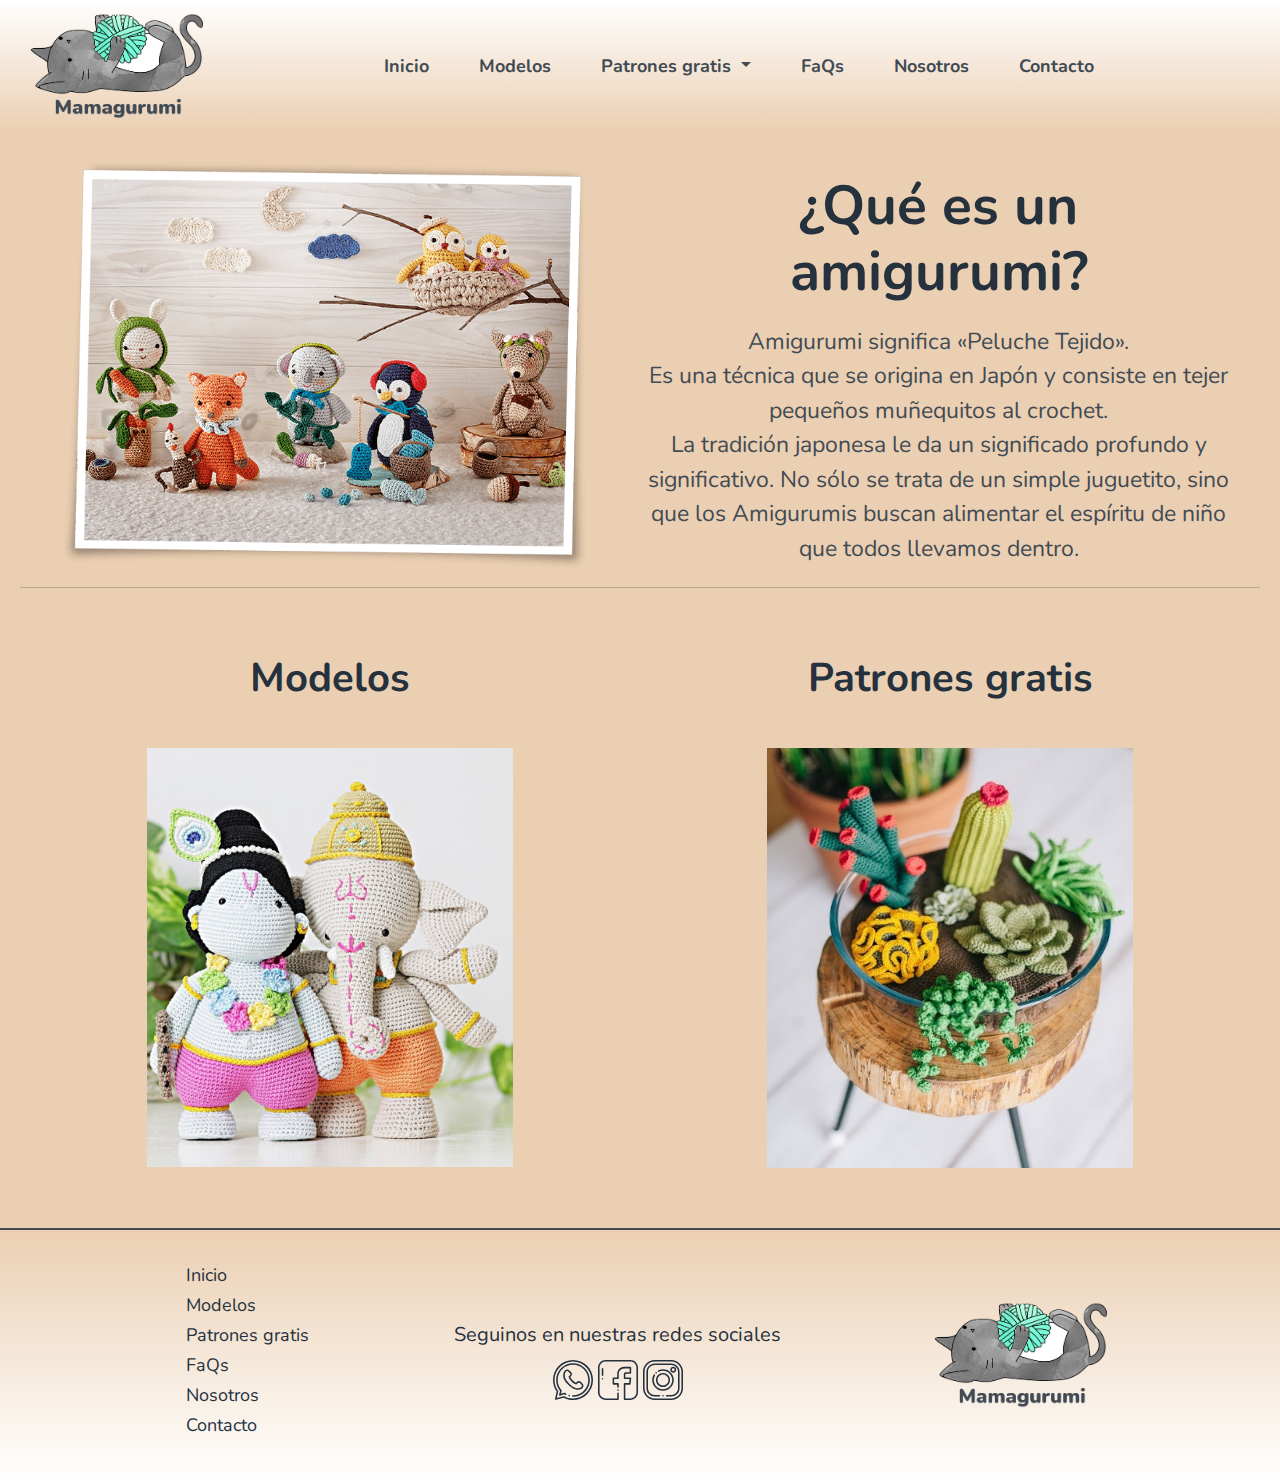
<file: index.html>
<!DOCTYPE html>
<html lang="es">
<head>
    <meta charset="UTF-8">
    <meta http-equiv="X-UA-Compatible" content="IE=edge">
    <meta name="viewport" content="width=device-width, initial-scale=1.0">
    <link rel="preconnect" href="https://fonts.googleapis.com">
    <link rel="preconnect" href="https://fonts.gstatic.com" crossorigin>
    <link rel="stylesheet" href="css/bootstrap.min.css">
    <link href="https://fonts.googleapis.com/css2?family=Nunito:wght@200;400;700;900&display=swap" rel="stylesheet">
    <link rel="stylesheet" href="css/style.css">
    <meta name="description" content="Venta de muñecos tejidos a crochet con la técnica amigurumi. Contamos con patrones gratis para que aprendas esta genial técnica!">
    <meta name="keywords"  content="Amigurumis, Crochet, Patrones gratis, Muñecos tejidos, Venta amigurumis">
    <title>Mamagurumi - Inicio</title>
</head>
<body class="bodyIndex">
    <header class="container-fluid">
        <div class="row">
            <nav class="navbar navbar-expand-lg navbar-light p-auto col-12">
                <div class="container-fluid" id="header">
                    <a class="navbar-brand" href="index.html"><img src="assets/mamagurumilogo.png" alt="Logo" class="logo"></a>
                    <button class="navbar-toggler" type="button" data-bs-toggle="collapse" data-bs-target="#navbarSupportedContent" aria-controls="navbarSupportedContent" aria-expanded="false" aria-label="Toggle navigation">
                        <span class="navbar-toggler-icon"></span>
                    </button>
                    <div class="collapse navbar-collapse" id="navbarSupportedContent">
                        <ul class="navbar-nav mx-auto mb-2 mb-lg-0 menu2" id="menuNav">
                            <li class="nav-item">
                                <a class="nav-link active"  id="activo" aria-current="page" href="index.html">Inicio</a>
                            </li>
                            <li class="nav-item">
                                <a class="nav-link" href="pages/modelos.html">Modelos</a>
                            </li>
                            <li class="nav-item dropdown" id="hoverDropdown">
                                <div>
                                    <a class="nav-link dropdown-toggle" href="pages/patronesgratis.html" id="navbarDropdown" role="button" data-bs-toggle="dropdown" aria-expanded="false" data-toggle="dropdown" aria-haspopup="true">
                                        Patrones gratis
                                    </a>
                                </div>
                                <ul id="navDropdown" class="dropdown-menu dropdown-content" aria-labelledby="navbarDropdown">
                                    <li><a class="dropdown-item" href="pages/patronesgratis.html#patronesBotanicos">Botanicos</a></li>
                                    <li><a class="dropdown-item" href="pages/patronesgratis.html#patronesAnimalitos">Animalitos</a></li>
                                    <li><a class="dropdown-item" href="pages/patronesgratis.html#patronesDeTodoUnPoco">De todo un poco</a></li>
                                </ul>
                            </li>
                            <li class="nav-item">
                                <a class="nav-link" href="pages/FaQs.html">FaQs</a>
                            </li>
                            <li class="nav-item">
                                <a class="nav-link" href="pages/nosotros.html">Nosotros</a>
                            </li>
                            <li class="nav-item">
                                <a class="nav-link" href="pages/contacto.html">Contacto</a>
                            </li>
                        </ul>
                    </div>
                </div>
            </nav>
        </div>
    </header>
    <main class="mainIndex">
        <div class="container-fluid" >
            <section class="row indexEncabezado">
                <div class="col-lg-6 col-md-6 col-sm-12 col-xs-12">
                    <img src="assets/amigurumis.png" alt="Amigurumis" class="imgPorcentaje" id="imgEncabezadoIndex" width="55.5rem" height="43.8rem">
                </div>
                <div class="col-lg-6 col-md-6 col-sm-12 col-xs-12">
                    <h1 class="indexEncabezado__titulo">¿Qué es un amigurumi?</h1>
                    <p class="colorParrafo textoEncabezadoIndex">
                        Amigurumi significa «Peluche Tejido».
                        <br>
                        Es una técnica que se origina en Japón y consiste en tejer pequeños muñequitos al crochet.
                        <br>
                        La tradición japonesa le da un significado profundo y significativo. No sólo se trata de un simple juguetito, sino que los Amigurumis buscan alimentar el espíritu de niño que todos llevamos dentro.
                    </p>
                </div>
            </section>
        </div>
        <hr>
        <div class="container-fluid">
            <section class="row indexBotones">
                    <figure class="col-lg-6 col-md-6 col-sm-12 col-xs-12 indexBotones__figure">
                        <a href="pages/modelos.html" class="indexBotones__figure indexBotones__figure--letra">Modelos</a>
                        <a href="pages/modelos.html">
                            <img src="assets/ganeshaykrishna.jpg" alt="Modelos" class="imgPorcentaje" id="botonModelosGyK">
                        </a>
                    </figure>
                    <figure class="col-lg-6 col-md-6 col-sm-12 col-xs-12 indexBotones__figure">
                        <a href="pages/patronesgratis.html" class="indexBotones__figure indexBotones__figure--letra">Patrones gratis</a>
                        <a href="pages/patronesgratis.html">
                            <img src="assets/terrarioentero.jpeg" alt="Patrones gratis" id="botonModelosT"class="imgPorcentaje">
                        </a>
                    </figure>
            </section>
        </div>
    </main>
    <footer>
        <div id="footer">
            <ul class="ulFooter">
                <li>
                    <a href="index.html">Inicio</a>
                </li>
                <li>
                    <a href="pages/modelos.html">Modelos</a>
                </li>
                <li>
                    <a href="pages/patronesgratis.html">Patrones gratis</a>
                </li>
                <li>
                    <a href="pages/FaQs.html">FaQs</a>
                </li>
                <li>
                    <a href="pages/nosotros.html">Nosotros</a>
                </li>
                <li>
                    <a href="pages/contacto.html">Contacto</a>
                </li>
            </ul>
            <div class="footer__redesSociales">
                <p>Seguinos en nuestras redes sociales</p>
                <a href="https://web.whatsapp.com/" target="_blank"><img src="assets/whatsapp.svg" alt="whatsapp" class="logosRedesSocialesFooter"></a>
                <a href="https://www.facebook.com/" target="_blank"><img src="assets/facebook.svg" alt="facebook" class="logosRedesSocialesFooter"></a>
                <a href="https://www.instagram.com/?hl=es-la" target="_blank"><img src="assets/instagram.svg" alt="instagram" class="logosRedesSocialesFooter"></a>
            </div>
            <img src="assets/mamagurumilogo.png" alt="Logo" class="logo" id="logoFooter">
        </div>
    </footer>
    <script src="js/bootstrap.min.js"></script>
</body>
</html>
</file>
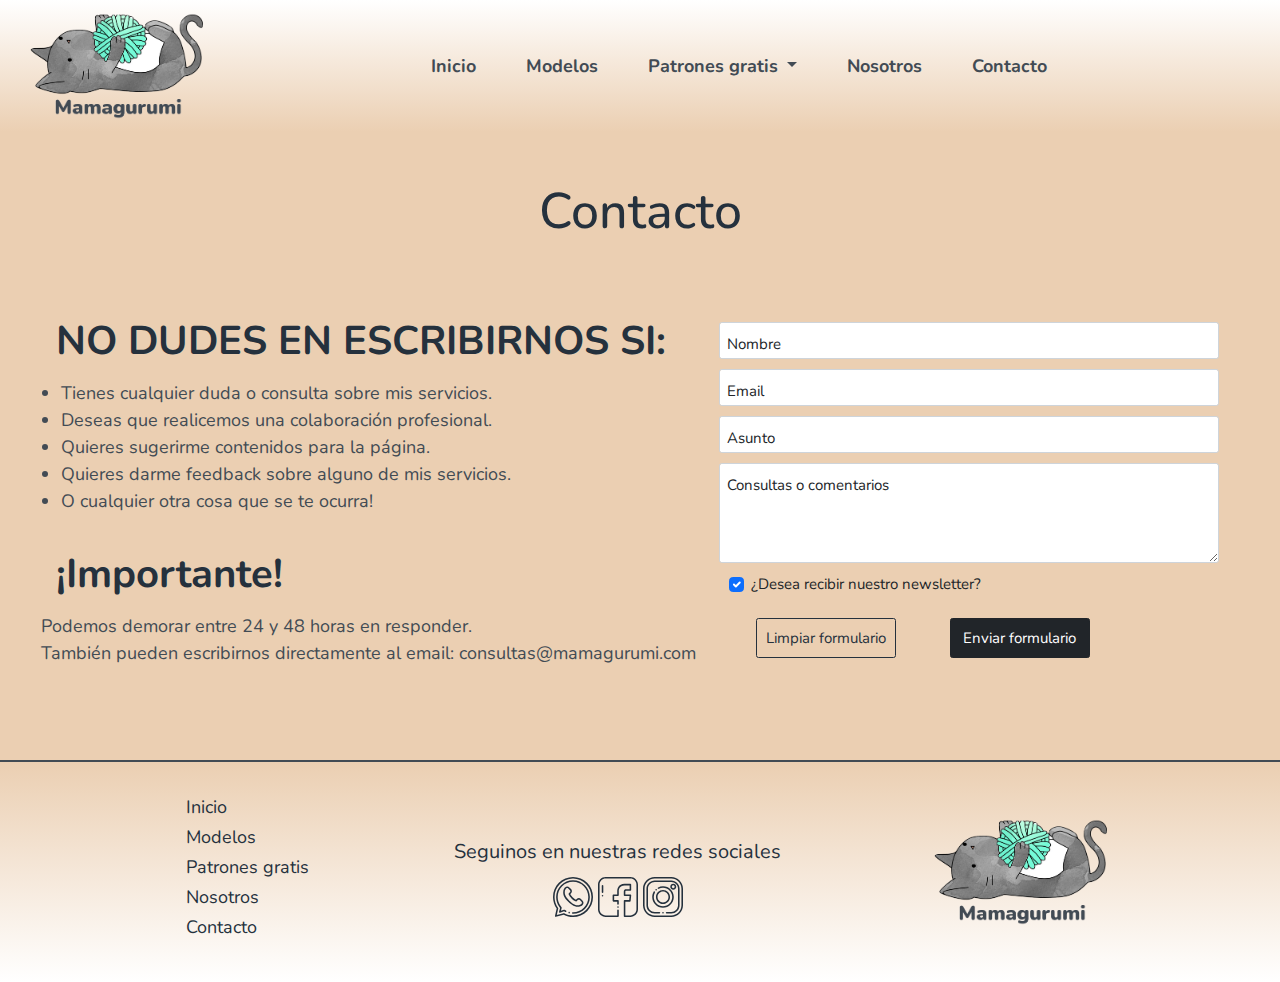
<file: pages/contacto.html>
<!DOCTYPE html>
<html lang="es">
<head>
    <meta charset="UTF-8">
    <meta http-equiv="X-UA-Compatible" content="IE=edge">
    <meta name="viewport" content="width=device-width, initial-scale=1.0">
    <link rel="preconnect" href="https://fonts.googleapis.com">
    <link rel="preconnect" href="https://fonts.gstatic.com" crossorigin>
    <link rel="stylesheet" href="../css/bootstrap.min.css">
    <link href="https://fonts.googleapis.com/css2?family=Nunito:wght@200;400;700;900&display=swap" rel="stylesheet">
    <link rel="stylesheet" href="../css/style.css">
    <meta name="description" content="Dejanos un mensaje con tu consulta, pedido, sugerencia, idea o lo que tengas ganas!">
    <meta name="keywords"  content="Amigurumis, Crochet, Patrones gratis, Muñecos tejidos, Venta amigurumis, Contacto">
    <title>Contacto - Mamagurumi</title>
</head>
<body>
    <header class="container-fluid">
        <div class="row">
            <nav class="navbar navbar-expand-xl navbar-light p-auto col-12">
                <div class="container-fluid" id="header">
                    <a class="navbar-brand" href="../index.html"><img src="../assets/mamagurumilogo.png" alt="Logo" class="logo"></a>
                    <button class="navbar-toggler" type="button" data-bs-toggle="collapse" data-bs-target="#navbarSupportedContent" aria-controls="navbarSupportedContent" aria-expanded="false" aria-label="Toggle navigation">
                        <span class="navbar-toggler-icon"></span>
                    </button>
                    <div class="collapse navbar-collapse" id="navbarSupportedContent">
                        <ul class="navbar-nav mx-auto  mb-2 mb-lg-0 menu2" id="menuNav">
                            <li class="nav-item">
                                <a class="nav-link active"  id="activo" aria-current="page" href="../index.html">Inicio</a>
                            </li>
                            <li class="nav-item">
                                <a class="nav-link" href="modelos.html">Modelos</a>
                            </li>
                            <li class="nav-item dropdown">
                                <a class="nav-link dropdown-toggle" href="patronesgratis.html" id="navbarDropdown" role="button" data-bs-toggle="dropdown" aria-expanded="false">
                                    Patrones gratis
                                </a>
                                <ul id="navDropdown" class="dropdown-menu dropdown-content" aria-labelledby="navbarDropdown">
                                    <li><a class="dropdown-item" href="patronesgratis.html#patronesBotanicos">Botanicos</a></li>
                                    <li><a class="dropdown-item" href="patronesgratis.html#patronesAnimalitos">Animalitos</a></li>
                                    <li><a class="dropdown-item" href="patronesgratis.html#patronesDeTodoUnPoco">De todo un poco</a></li>
                                </ul>
                            </li>
                            <li class="nav-item">
                                <a class="nav-link" href="nosotros.html">Nosotros</a>
                            </li>
                            <li class="nav-item">
                                <a class="nav-link" href="contacto.html">Contacto</a>
                            </li>
                        </ul>
                    </div>
                </div>
            </nav>
        </div>
    </header>
    <main class="mainContacto">
        <h1 class="disenioSubtitulos">Contacto</h1>
        <div class="divContacto">
            <div class="divContacto__divInfo">
                <h3>NO DUDES EN ESCRIBIRNOS SI:</h3>
                <ul>
                    <li>Tienes cualquier duda o consulta sobre mis servicios.</li>
                    <li>Deseas que realicemos una colaboración profesional.</li>
                    <li>Quieres sugerirme contenidos para la página.</li>
                    <li>Quieres darme feedback sobre alguno de mis servicios.</li>
                    <li>O cualquier otra cosa que se te ocurra!</li>
                </ul>
                <h3>¡Importante!</h3>
                <p>
                    Podemos demorar entre 24 y 48 horas en responder. 
                    <br>
                    También pueden escribirnos directamente al email: consultas@mamagurumi.com
                </p>
            </div>
            <form action="" class="formContacto">
                <div class="form-floating mb-3">
                    <input class="form-control" id="floatingInput" type="text" placeholder="Ingrese su nombre" aria-label=".form-control-lg example" required>
                    <label class="colorFormulario" for="floatingInput">Nombre</label>
                </div>
                <div class="form-floating mb-3">
                    <input type="email" class="form-control" id="floatingInput" placeholder="name@example.com" required>
                    <label class="colorFormulario" for="floatingInput">Email</label>
                </div>
                <div class="form-floating mb-3">
                    <input class="form-control" id="floatingInput" type="text" placeholder="Ingrese el asunto" aria-label=".form-control-lg example" required>
                    <label class="colorFormulario" for="floatingInput">Asunto</label>
                </div>
                <div class="form-floating">
                    <textarea class="form-control" placeholder="Leave a comment here" id="floatingTextarea2" style="height: 100px" required></textarea>
                    <label class="colorFormulario" for="floatingTextarea2">Consultas o comentarios</label>
                </div>
                <div class="form-check">
                    <input class="form-check-input" type="checkbox" value="" id="flexCheckChecked" checked>
                    <label class="form-check-label" for="flexCheckChecked">
                        ¿Desea recibir nuestro newsletter?
                    </label>
                </div>
                <div class="botonesContacto">
                    <input type="reset" value="Limpiar formulario" class="btn btn-outline-dark colorFormulario botonesContacto__boton">
                    <input type="submit" value="Enviar formulario" class="btn btn-dark colorFormulario botonesContacto__boton">
                </div>
            </form>
        </div>
    </main>
    <footer>
        <div id="footer">
            <ul class="ulFooter">
                <li>
                    <a href="../index.html">Inicio</a>
                </li>
                <li>
                    <a href="modelos.html">Modelos</a>
                </li>
                <li>
                    <a href="patronesgratis.html">Patrones gratis</a>
                </li>
                <li>
                    <a href="nosotros.html">Nosotros</a>
                </li>
                <li>
                    <a href="contacto.html">Contacto</a>
                </li>
            </ul>
            <div class="footer__redesSociales">
                <p>Seguinos en nuestras redes sociales</p>
                <a href="https://web.whatsapp.com/" target="_blank"><img src="../assets/whatsapp.svg" alt="whatsapp" class="logosRedesSocialesFooter"></a>
                <a href="https://www.facebook.com/" target="_blank"><img src="../assets/facebook.svg" alt="facebook" class="logosRedesSocialesFooter"></a>
                <a href="https://www.instagram.com/?hl=es-la" target="_blank"><img src="../assets/instagram.svg" alt="instagram" class="logosRedesSocialesFooter"></a>
            </div>
            <img src="../assets/mamagurumilogo.png" alt="Logo" class="logo">
        </div>
    </footer>  
    <script src="../js/bootstrap.min.js"></script>  
</body>
</html>
</file>
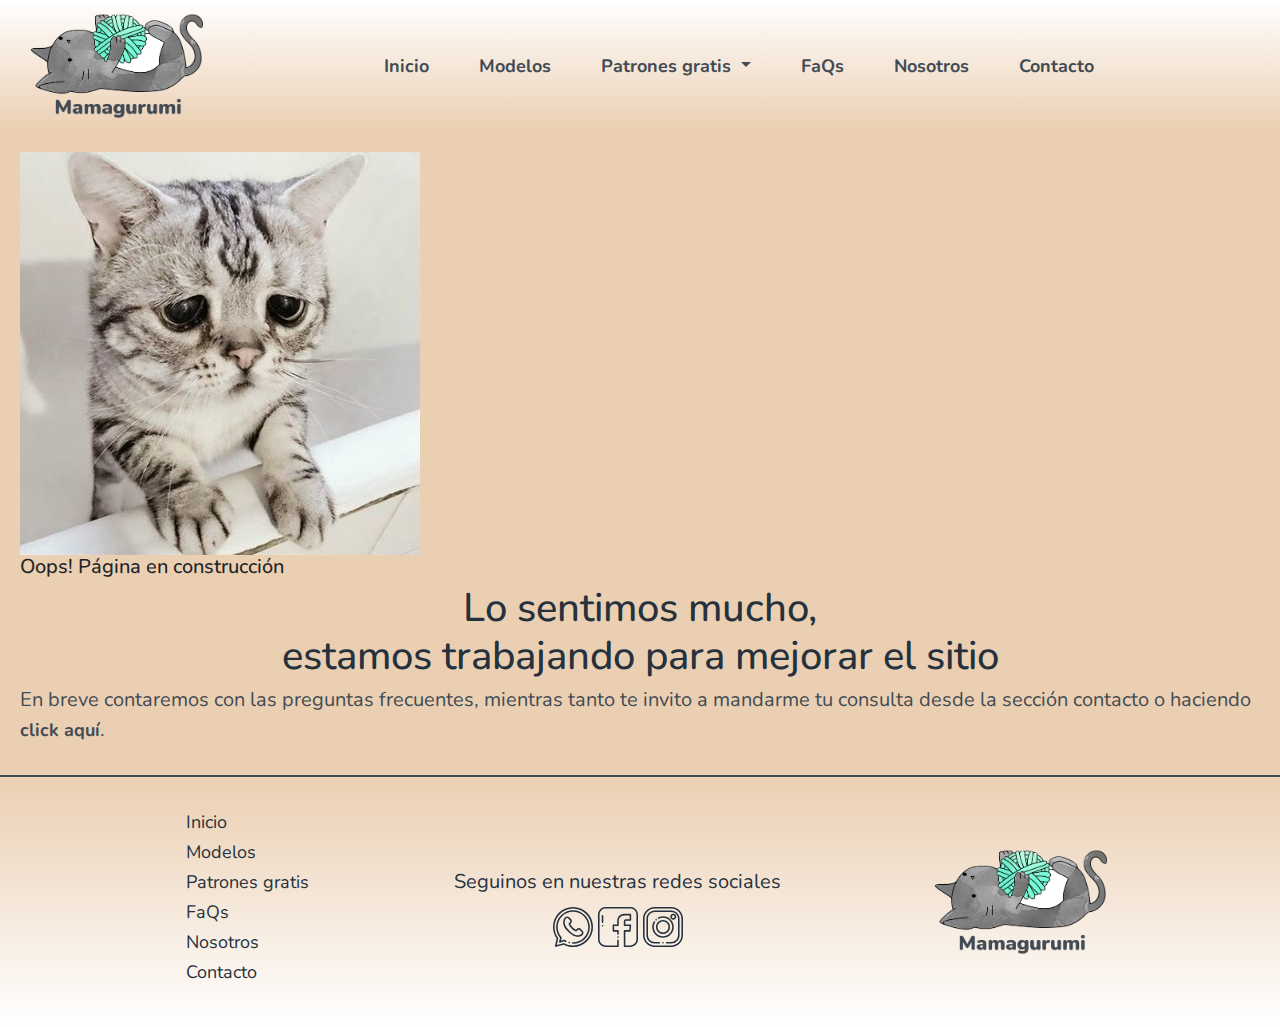
<file: pages/FaQs.html>
<!DOCTYPE html>
<html lang="en">
<head>
    <meta charset="UTF-8">
    <meta http-equiv="X-UA-Compatible" content="IE=edge">
    <meta name="viewport" content="width=device-width, initial-scale=1.0">
    <link rel="preconnect" href="https://fonts.googleapis.com">
    <link rel="preconnect" href="https://fonts.gstatic.com" crossorigin>
    <link rel="stylesheet" href="../css/bootstrap.min.css">
    <link href="https://fonts.googleapis.com/css2?family=Nunito:wght@200;400;700;900&display=swap" rel="stylesheet">
    <link rel="stylesheet" href="../css/style.css">
    <meta name="description" content="Preguntas frecuentes y métodos de pago.">
    <meta name="keywords"  content="Amigurumis, Crochet, Modelos, Muñecos tejidos, Venta amigurumis, preguntas frecuentes">
    <title>FaQs - Mamagurumi</title>
</head>
<body>
    <header class="container-fluid">
        <div class="row">
            <nav class="navbar navbar-expand-xl navbar-light p-auto col-12">
                <div class="container-fluid" id="header">
                    <a class="navbar-brand" href="../index.html"><img src="../assets/mamagurumilogo.png" alt="Logo" class="logo"></a>
                    <button class="navbar-toggler" type="button" data-bs-toggle="collapse" data-bs-target="#navbarSupportedContent" aria-controls="navbarSupportedContent" aria-expanded="false" aria-label="Toggle navigation">
                        <span class="navbar-toggler-icon"></span>
                    </button>
                    <div class="collapse navbar-collapse" id="navbarSupportedContent">
                        <ul class="navbar-nav mx-auto  mb-2 mb-lg-0 menu2" id="menuNav">
                            <li class="nav-item">
                                <a class="nav-link active"  id="activo" aria-current="page" href="../index.html">Inicio</a>
                            </li>
                            <li class="nav-item">
                                <a class="nav-link" href="modelos.html">Modelos</a>
                            </li>
                            <li class="nav-item dropdown">
                                <a class="nav-link dropdown-toggle" href="patronesgratis.html" id="navbarDropdown" role="button" data-bs-toggle="dropdown" aria-expanded="false">
                                    Patrones gratis
                                </a>
                                <ul id="navDropdown" class="dropdown-menu dropdown-content" aria-labelledby="navbarDropdown">
                                    <li><a class="dropdown-item" href="patronesgratis.html#patronesBotanicos">Botanicos</a></li>
                                    <li><a class="dropdown-item" href="patronesgratis.html#patronesAnimalitos">Animalitos</a></li>
                                    <li><a class="dropdown-item" href="patronesgratis.html#patronesDeTodoUnPoco">De todo un poco</a></li>
                                </ul>
                            </li>
                            <li class="nav-item">
                                <a class="nav-link" href="FaQs.html">FaQs</a>
                            </li>
                            <li class="nav-item">
                                <a class="nav-link" href="nosotros.html">Nosotros</a>
                            </li>
                            <li class="nav-item">
                                <a class="nav-link" href="contacto.html">Contacto</a>
                            </li>
                        </ul>
                    </div>
                </div>
            </nav>
        </div>
    </header>
    <main>
        <div class="mainFaqs">
            <div class="divImgFaqs">
                <img src="../assets/gatitoTriste.jpg" alt="">
            </div>
            <div class="divTextoFaqs">
                <h2>Oops! Página en construcción</h2>
                <h3>Lo sentimos mucho, 
                    <br> 
                    estamos trabajando para mejorar el sitio</h3>
                <p class="colorParrafo">En breve contaremos con las preguntas frecuentes, mientras tanto te invito a mandarme tu consulta desde la sección contacto o haciendo <a href="contacto.html">click aquí</a>.</p>
            </div>
        </div>
    </main>
    <footer>
        <div id="footer">
            <ul class="ulFooter">
                <li>
                    <a href="../index.html">Inicio</a>
                </li>
                <li>
                    <a href="modelos.html">Modelos</a>
                </li>
                <li>
                    <a href="patronesgratis.html">Patrones gratis</a>
                </li>
                <li>
                    <a href="FaQs.html">FaQs</a>
                </li>
                <li>
                    <a href="nosotros.html">Nosotros</a>
                </li>
                <li>
                    <a href="contacto.html">Contacto</a>
                </li>
            </ul>
            <div class="footer__redesSociales">
                <p>Seguinos en nuestras redes sociales</p>
                <a href="https://web.whatsapp.com/" target="_blank"><img src="../assets/whatsapp.svg" alt="whatsapp" class="logosRedesSocialesFooter"></a>
                <a href="https://www.facebook.com/" target="_blank"><img src="../assets/facebook.svg" alt="facebook" class="logosRedesSocialesFooter"></a>
                <a href="https://www.instagram.com/?hl=es-la" target="_blank"><img src="../assets/instagram.svg" alt="instagram" class="logosRedesSocialesFooter"></a>
            </div>
            <img src="../assets/mamagurumilogo.png" alt="Logo" class="logo">
        </div>
    </footer> 
</body>
</html>
</file>
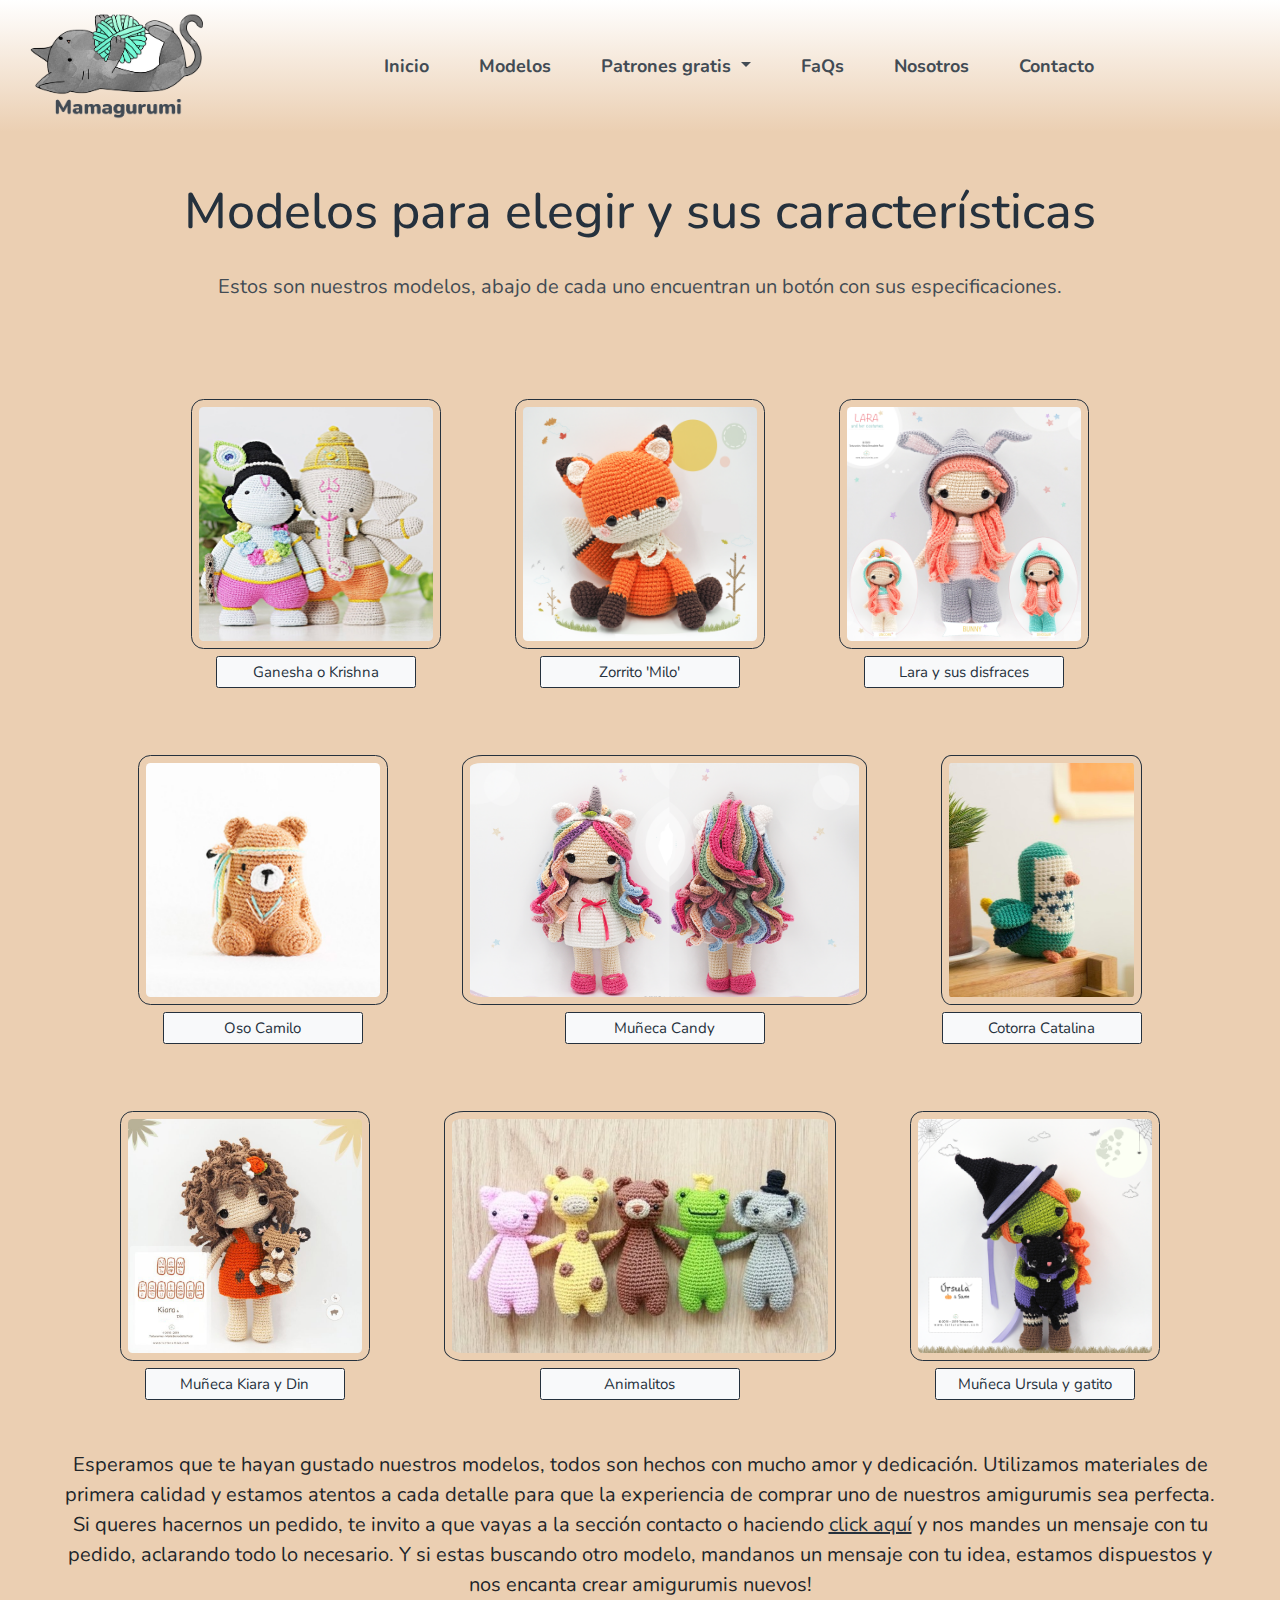
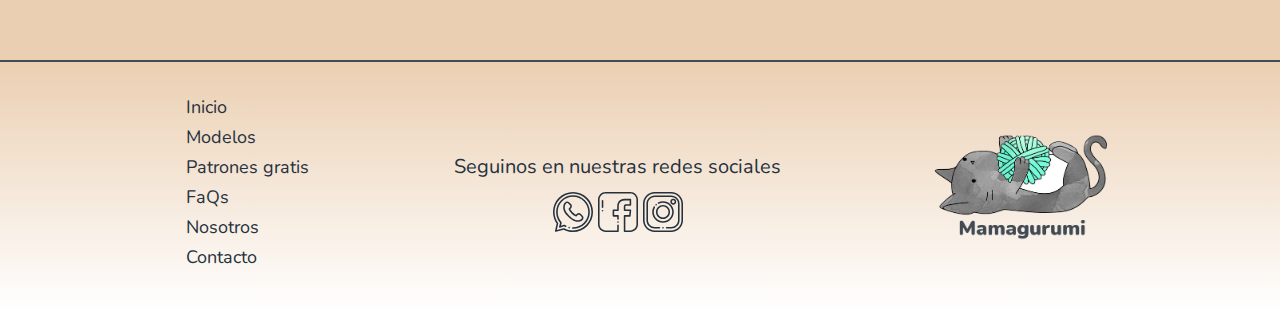
<file: pages/modelos.html>
<!DOCTYPE html>
<html lang="es">
<head>
    <meta charset="UTF-8">
    <meta http-equiv="X-UA-Compatible" content="IE=edge">
    <meta name="viewport" content="width=device-width, initial-scale=1.0">
    <link rel="preconnect" href="https://fonts.googleapis.com">
    <link rel="preconnect" href="https://fonts.gstatic.com" crossorigin>
    <link rel="stylesheet" href="../css/bootstrap.min.css">
    <link href="https://fonts.googleapis.com/css2?family=Nunito:wght@200;400;700;900&display=swap" rel="stylesheet">
    <link rel="stylesheet" href="../css/style.css">
    <meta name="description" content="Elegí el modelo de los muñecos tejidos a crochet con la técnica amigurumi.">
    <meta name="keywords"  content="Amigurumis, Crochet, Modelos, Muñecos tejidos, Venta amigurumis">
    <title>Modelos - Mamagurumi</title>
</head>
<body>
    <header class="container-fluid">
        <div class="row">
            <nav class="navbar navbar-expand-xl navbar-light p-auto col-12">
                <div class="container-fluid" id="header">
                    <a class="navbar-brand" href="../index.html"><img src="../assets/mamagurumilogo.png" alt="Logo" class="logo"></a>
                    <button class="navbar-toggler" type="button" data-bs-toggle="collapse" data-bs-target="#navbarSupportedContent" aria-controls="navbarSupportedContent" aria-expanded="false" aria-label="Toggle navigation">
                        <span class="navbar-toggler-icon"></span>
                    </button>
                    <div class="collapse navbar-collapse" id="navbarSupportedContent">
                        <ul class="navbar-nav mx-auto  mb-2 mb-lg-0 menu2" id="menuNav">
                            <li class="nav-item">
                                <a class="nav-link active"  id="activo" aria-current="page" href="../index.html">Inicio</a>
                            </li>
                            <li class="nav-item">
                                <a class="nav-link" href="modelos.html">Modelos</a>
                            </li>
                            <li class="nav-item dropdown">
                                <a class="nav-link dropdown-toggle" href="patronesgratis.html" id="navbarDropdown" role="button" data-bs-toggle="dropdown" aria-expanded="false">
                                    Patrones gratis
                                </a>
                                <ul id="navDropdown" class="dropdown-menu dropdown-content" aria-labelledby="navbarDropdown">
                                    <li><a class="dropdown-item" href="patronesgratis.html#patronesBotanicos">Botanicos</a></li>
                                    <li><a class="dropdown-item" href="patronesgratis.html#patronesAnimalitos">Animalitos</a></li>
                                    <li><a class="dropdown-item" href="patronesgratis.html#patronesDeTodoUnPoco">De todo un poco</a></li>
                                </ul>
                            </li>
                            <li class="nav-item">
                                <a class="nav-link" href="FaQs.html">FaQs</a>
                            </li>
                            <li class="nav-item">
                                <a class="nav-link" href="nosotros.html">Nosotros</a>
                            </li>
                            <li class="nav-item">
                                <a class="nav-link" href="contacto.html">Contacto</a>
                            </li>
                        </ul>
                    </div>
                </div>
            </nav>
        </div>
    </header>
    <main class="mainModelos">
        <h1 class="disenioSubtitulos">Modelos para elegir y sus características</h1>
        <section class="modelosTexto">
            <p class="colorParrafo modelosTexto__p">Estos son nuestros modelos, abajo de cada uno encuentran un botón con sus especificaciones.</p>
        </section>
        <section class="sectionModelos__Galeria">
            <div class="sectionModelos__Galeria__div">
                <div class="divModelosFigure">
                    <figure>
                        <img src="../assets/ganeshaykrishna.jpg" alt="Ganesha y Krishna" class="ganeshaykrishna">
                        <button type="button" class="btn btn-primary btn-light btn-outline-dark" data-bs-toggle="modal" data-bs-target="#ModalGyK">
                            Ganesha o Krishna
                        </button>
                        <div class="modal fade" id="ModalGyK" tabindex="-1" aria-labelledby="ModalLabelGyK" aria-hidden="true">
                            <div class="modal-dialog modal-dialog-centered">
                                <div class="modal-content">
                                    <div class="modal-header">
                                        <h5 class="modal-title" id="ModalLabelGyK"><strong>Ganesha o Krishna</strong></h5>
                                    </div>
                                    <div class="modal-body">
                                        <ul class="listaSinCosito">
                                            <li><strong>Medidas:</strong> 32 x 24 cm.</li>
                                            <li><strong>Material:</strong> Lana cashmilon fina.</li>
                                            <li><strong>Colores disponibles:</strong> Único.</li>
                                            <li><strong>Autora del patrón:</strong> Medelenon.</li>
                                            <li>Se venden por unidad o por pack completo.</li>
                                        </ul>
                                    </div>
                                    <div class="modal-footer">
                                    <button type="button" class="btn btn-secondary colorBotonCerrarModal" data-bs-dismiss="modal">Cerrar</button>
                                    </div>
                                </div>
                            </div>
                        </div>
                    </figure>
                    <figure>
                        <img src="../assets/zorromilo.png" alt="Zorrito Milo" class="milo">
                        <button type="button" class="btn btn-primary btn-light btn-outline-dark" data-bs-toggle="modal" data-bs-target="#ModalMilo">
                            Zorrito 'Milo'
                        </button>
                        <div class="modal fade" id="ModalMilo" tabindex="-1" aria-labelledby="ModalLabelMilo" aria-hidden="true">
                            <div class="modal-dialog modal-dialog-centered">
                                <div class="modal-content">
                                    <div class="modal-header">
                                        <h5 class="modal-title" id="ModalLabelMilo"><strong>Zorrito 'Milo'</strong></h5>
                                    </div>
                                    <div class="modal-body">
                                        <ul class="listaSinCosito">
                                            <li><strong>Medidas:</strong> 16 x 16 cm.</li>
                                            <li><strong>Material:</strong> Hilo fino.</li>
                                            <li><strong>Colores disponibles:</strong> 
                                                <ol class="listaSinCosito">
                                                    <li>Naranja pastel</li>
                                                    <li>Naranja fuerte</li>
                                                    <li>Marrón</li>
                                                </ol>
                                            </li>
                                            <li><strong>Autora del patrón:</strong> Tarturumies.</li>
                                        </ul>
                                    </div>
                                    <div class="modal-footer">
                                    <button type="button" class="btn btn-secondary colorBotonCerrarModal" data-bs-dismiss="modal">Cerrar</button>
                                    </div>
                                </div>
                            </div>
                        </div>
                    </figure>
                    <figure>
                        <img src="../assets/laraysusdisfraces.png" alt="Muñeca Lara" class="laraysusdisfraces">
                        <button type="button" class="btn btn-primary btn-light btn-outline-dark" data-bs-toggle="modal" data-bs-target="#ModalLara">
                            Lara y sus disfraces
                        </button>
                        <div class="modal fade" id="ModalLara" tabindex="-1" aria-labelledby="ModalLabelLara" aria-hidden="true">
                            <div class="modal-dialog modal-dialog-centered">
                                <div class="modal-content">
                                    <div class="modal-header">
                                        <h5 class="modal-title" id="ModalLabelLara"><strong>Lara y sus disfraces</strong></h5>
                                    </div>
                                    <div class="modal-body">
                                        <ul class="listaSinCosito">
                                            <li><strong>Medidas:</strong> 24 x 13 cm.</li>
                                            <li><strong>Material:</strong> Hilo fino.</li>
                                            <li><strong>Colores disponibles:</strong> Único.</li>
                                            <li><strong>Autora del patrón:</strong> Tarturumies.</li>
                                        </ul>
                                    </div>
                                    <div class="modal-footer">
                                    <button type="button" class="btn btn-secondary colorBotonCerrarModal" data-bs-dismiss="modal">Cerrar</button>
                                    </div>
                                </div>
                            </div>
                        </div>
                    </figure>
                </div>
                <div class="divModelosFigure">
                    <figure>
                        <img src="../assets/camilooso.jpg" alt="Oso Camilo" class="camiloOso">
                        <button type="button" class="btn btn-primary btn-light btn-outline-dark" data-bs-toggle="modal" data-bs-target="#ModalCamilo">
                            Oso Camilo
                        </button>
                        <div class="modal fade" id="ModalCamilo" tabindex="-1" aria-labelledby="ModalLabelCamilo" aria-hidden="true">
                            <div class="modal-dialog modal-dialog-centered">
                                <div class="modal-content">
                                    <div class="modal-header">
                                        <h5 class="modal-title" id="ModalLabelCamilo"><strong>Oso Camilo</strong></h5>
                                    </div>
                                    <div class="modal-body">
                                        <ul class="listaSinCosito">
                                            <li><strong>Medidas:</strong> 10 x 7 cm.</li>
                                            <li><strong>Material:</strong> Lana cashmilon fina.</li>
                                            <li><strong>Colores disponibles:</strong> 
                                                <ol class="listaSinCosito">
                                                    <li>Beige</li>
                                                    <li>Gris</li>
                                                    <li>Marrón oscuro</li>
                                                </ol>
                                            </li>
                                            <li><strong>Autora del patrón:</strong> Madelenon.</li>
                                        </ul>
                                    </div>
                                    <div class="modal-footer">
                                    <button type="button" class="btn btn-secondary colorBotonCerrarModal" data-bs-dismiss="modal">Cerrar</button>
                                    </div>
                                </div>
                            </div>
                        </div>
                    </figure>
                    <figure>
                        <img src="../assets/candy.png" alt="Muñeca Candy" class="candy">
                        <button type="button" class="btn btn-primary btn-light btn-outline-dark" data-bs-toggle="modal" data-bs-target="#ModalCandy">
                            Muñeca Candy
                        </button>
                        <div class="modal fade" id="ModalCandy" tabindex="-1" aria-labelledby="ModalLabelCandy" aria-hidden="true">
                            <div class="modal-dialog modal-dialog-centered">
                                <div class="modal-content">
                                    <div class="modal-header">
                                        <h5 class="modal-title" id="ModalLabelCandy"><strong>Muñeca Candy</strong></h5>
                                    </div>
                                    <div class="modal-body">
                                        <ul class="listaSinCosito">
                                            <li><strong>Medidas:</strong> 28 x 15 cm.</li>
                                            <li><strong>Material:</strong> Hilo fino.</li>
                                            <li><strong>Colores disponibles:</strong> Único.</li>
                                            <li><strong>Autora del patrón:</strong> Tarturumies.</li>
                                        </ul>
                                    </div>
                                    <div class="modal-footer">
                                    <button type="button" class="btn btn-secondary colorBotonCerrarModal" data-bs-dismiss="modal">Cerrar</button>
                                    </div>
                                </div>
                            </div>
                        </div>
                    </figure>
                    <figure>
                        <img src="../assets/cotorra.JPG" alt="Cotorra" class="cotorra">
                        <button type="button" class="btn btn-primary btn-light btn-outline-dark" data-bs-toggle="modal" data-bs-target="#ModalCotorra">
                            Cotorra Catalina
                        </button>
                        <div class="modal fade" id="ModalCotorra" tabindex="-1" aria-labelledby="ModalLabelCotorra" aria-hidden="true">
                            <div class="modal-dialog modal-dialog-centered">
                                <div class="modal-content">
                                    <div class="modal-header">
                                        <h5 class="modal-title" id="ModalLabelCotorra"><strong>Cotorra Catalina</strong></h5>
                                    </div>
                                    <div class="modal-body">
                                        <ul class="listaSinCosito">
                                            <li><strong>Medidas:</strong> 13 x 7 cm.</li>
                                            <li><strong>Material:</strong> Lana cashmilon fina.</li>
                                            <li><strong>Colores disponibles:</strong> 
                                                <ol class="listaSinCosito">
                                                    <li>Verde y azul</li>
                                                    <li>Amarillo y gris</li>
                                                    <li>Rosa y verde agua</li>
                                                </ol>
                                            </li>
                                            <li><strong>Autora del patrón:</strong> Pica Pau.</li>
                                        </ul>
                                    </div>
                                    <div class="modal-footer">
                                    <button type="button" class="btn btn-secondary colorBotonCerrarModal" data-bs-dismiss="modal">Cerrar</button>
                                    </div>
                                </div>
                            </div>
                        </div>
                    </figure>
                </div>
                <div class="divModelosFigure">
                    <figure>
                        <img src="../assets/kiaraydin.jpg" alt="Muñeca Kiara y Din" class="kiaraydin">
                        <button type="button" class="btn btn-primary btn-light btn-outline-dark" data-bs-toggle="modal" data-bs-target="#ModalKiara">
                            Muñeca Kiara y Din
                        </button>
                        <div class="modal fade" id="ModalKiara" tabindex="-1" aria-labelledby="ModalLabelKiara" aria-hidden="true">
                            <div class="modal-dialog modal-dialog-centered">
                                <div class="modal-content">
                                    <div class="modal-header">
                                        <h5 class="modal-title" id="ModalLabelKiara"><strong>Muñeca Kiara y Din</strong></h5>
                                    </div>
                                    <div class="modal-body">
                                        <ul class="listaSinCosito">
                                            <li><strong>Medidas:</strong> 26 x 14 cm.</li>
                                            <li><strong>Material:</strong> Hilo fino.</li>
                                            <li><strong>Colores disponibles:</strong> Único.</li>
                                            <li><strong>Autora del patrón:</strong> Tarturumies.</li>
                                        </ul>
                                    </div>
                                    <div class="modal-footer">
                                    <button type="button" class="btn btn-secondary colorBotonCerrarModal" data-bs-dismiss="modal">Cerrar</button>
                                    </div>
                                </div>
                            </div>
                        </div>
                    </figure>
                    <figure>
                        <img src="../assets/animalitos.jpg" alt="Animalitos" class="animalitos">
                        <button type="button" class="btn btn-primary btn-light btn-outline-dark" data-bs-toggle="modal" data-bs-target="#ModalAnimalitos">
                            Animalitos
                        </button>
                        <div class="modal fade" id="ModalAnimalitos" tabindex="-1" aria-labelledby="ModalLabelAnimalitos" aria-hidden="true">
                            <div class="modal-dialog modal-dialog-centered">
                                <div class="modal-content">
                                    <div class="modal-header">
                                        <h5 class="modal-title" id="ModalLabelAnimalitos"><strong>Animalitos</strong></h5>
                                    </div>
                                    <div class="modal-body">
                                        <ul class="listaSinCosito">
                                            <li><strong>Medidas:</strong> 12 x 6 cm.</li>
                                            <li><strong>Material:</strong> Lana cashmilon fina.</li>
                                            <li><strong>Colores disponibles:</strong> Único.</li>
                                            <li><strong>Autora del patrón:</strong> Little bear crochets.</li>
                                            <li>Se venden por unidad o por pack completo.</li>
                                        </ul>
                                    </div>
                                    <div class="modal-footer">
                                    <button type="button" class="btn btn-secondary colorBotonCerrarModal" data-bs-dismiss="modal">Cerrar</button>
                                    </div>
                                </div>
                            </div>
                        </div>
                    </figure>
                    <figure>
                        <img src="../assets/ursulaygatito.png" alt="Muñeca Ursula y gatito" class="ursulaygatito">
                        <button type="button" class="btn btn-primary btn-light btn-outline-dark" data-bs-toggle="modal" data-bs-target="#ModalUrsula">
                            Muñeca Ursula y gatito
                        </button>
                        <div class="modal fade" id="ModalUrsula" tabindex="-1" aria-labelledby="ModalLabelUrsula" aria-hidden="true">
                            <div class="modal-dialog modal-dialog-centered">
                                <div class="modal-content">
                                    <div class="modal-header">
                                        <h5 class="modal-title" id="ModalLabelUrsula"><strong>Muñeca Ursula y gatito</strong></h5>
                                    </div>
                                    <div class="modal-body">
                                        <ul class="listaSinCosito">
                                            <li><strong>Medidas:</strong> 24 x 13 cm.</li>
                                            <li><strong>Material:</strong> Hilo fino.</li>
                                            <li><strong>Colores disponibles:</strong> Único.</li>
                                            <li><strong>Autora del patrón:</strong> Tarturumies.</li>
                                        </ul>
                                    </div>
                                    <div class="modal-footer">
                                    <button type="button" class="btn btn-secondary colorBotonCerrarModal" data-bs-dismiss="modal">Cerrar</button>
                                    </div>
                                </div>
                            </div>
                        </div>
                    </figure>
                </div>
            </div>
        </section>
        <section class="modelosTexto">
            <p class="modelosTexto__p">
                Esperamos que te hayan gustado nuestros modelos, todos son hechos con mucho amor y dedicación. Utilizamos materiales de primera calidad y estamos atentos a cada detalle para que la experiencia de comprar uno de nuestros amigurumis sea perfecta.
                <br>
                Si queres hacernos un pedido, te invito a que vayas a la sección contacto o haciendo <a href="contacto.html" class="linkContactoModelos">click aquí</a> y nos mandes un mensaje con tu pedido, aclarando todo lo necesario. Y si estas buscando otro modelo, mandanos un mensaje con tu idea, estamos dispuestos y nos encanta crear amigurumis nuevos! 
            </p>
        </section>
    </main>
    <footer>
        <div id="footer">
            <ul class="ulFooter">
                <li>
                    <a href="../index.html">Inicio</a>
                </li>
                <li>
                    <a href="modelos.html">Modelos</a>
                </li>
                <li>
                    <a href="patronesgratis.html">Patrones gratis</a>
                </li>
                <li>
                    <a href="FaQs.html">FaQs</a>
                </li>
                <li>
                    <a href="nosotros.html">Nosotros</a>
                </li>
                <li>
                    <a href="contacto.html">Contacto</a>
                </li>
            </ul>
            <div class="footer__redesSociales">
                <p>Seguinos en nuestras redes sociales</p>
                <a href="https://web.whatsapp.com/" target="_blank"><img src="../assets/whatsapp.svg" alt="whatsapp" class="logosRedesSocialesFooter"></a>
                <a href="https://www.facebook.com/" target="_blank"><img src="../assets/facebook.svg" alt="facebook" class="logosRedesSocialesFooter"></a>
                <a href="https://www.instagram.com/?hl=es-la" target="_blank"><img src="../assets/instagram.svg" alt="instagram" class="logosRedesSocialesFooter"></a>
            </div>
            <img src="../assets/mamagurumilogo.png" alt="Logo" class="logo">
        </div>
    </footer> 
    <script src="../js/bootstrap.min.js"></script>
</body>
</html>
</file>
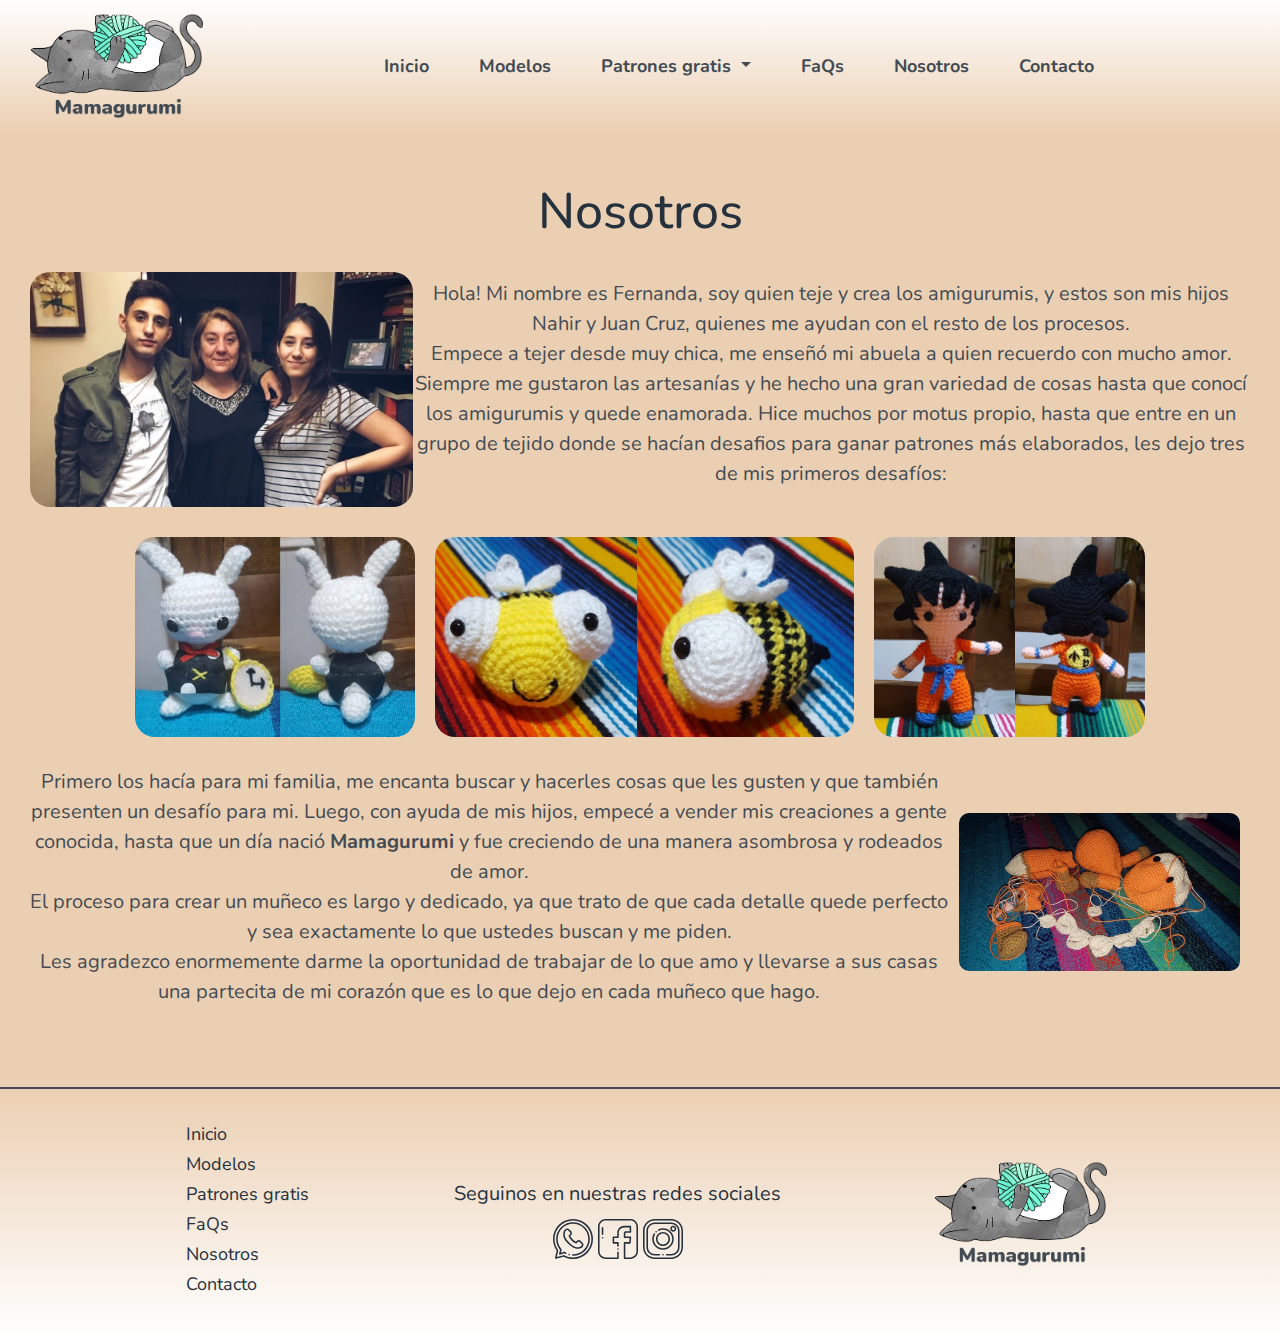
<file: pages/nosotros.html>
<!DOCTYPE html>
<html lang="es">
<head>
    <meta charset="UTF-8">
    <meta http-equiv="X-UA-Compatible" content="IE=edge">
    <meta name="viewport" content="width=device-width, initial-scale=1.0">
    <link rel="preconnect" href="https://fonts.googleapis.com">
    <link rel="preconnect" href="https://fonts.gstatic.com" crossorigin>
    <link rel="stylesheet" href="../css/bootstrap.min.css">
    <link href="https://fonts.googleapis.com/css2?family=Nunito:wght@200;400;700;900&display=swap" rel="stylesheet">
    <link rel="stylesheet" href="../css/style.css">
    <meta name="description" content="Querés saber quién está detrás de Mamagurumi? Acá te lo cuento!">
    <meta name="keywords"  content="Amigurumis, Crochet, Patrones gratis, Muñecos tejidos, Venta amigurumis, Nosotros">
    <title>Nosotros - Mamagurumi</title>
</head>
<body>
    <header class="container-fluid">
        <div class="row">
            <nav class="navbar navbar-expand-xl navbar-light p-auto col-12">
                <div class="container-fluid" id="header">
                    <a class="navbar-brand" href="../index.html"><img src="../assets/mamagurumilogo.png" alt="Logo" class="logo"></a>
                    <button class="navbar-toggler" type="button" data-bs-toggle="collapse" data-bs-target="#navbarSupportedContent" aria-controls="navbarSupportedContent" aria-expanded="false" aria-label="Toggle navigation">
                        <span class="navbar-toggler-icon"></span>
                    </button>
                    <div class="collapse navbar-collapse" id="navbarSupportedContent">
                        <ul class="navbar-nav mx-auto  mb-2 mb-lg-0 menu2" id="menuNav">
                            <li class="nav-item">
                                <a class="nav-link active"  id="activo" aria-current="page" href="../index.html">Inicio</a>
                            </li>
                            <li class="nav-item">
                                <a class="nav-link" href="modelos.html">Modelos</a>
                            </li>
                            <li class="nav-item dropdown">
                                <a class="nav-link dropdown-toggle" href="patronesgratis.html" id="navbarDropdown" role="button" data-bs-toggle="dropdown" aria-expanded="false">
                                    Patrones gratis
                                </a>
                                <ul id="navDropdown" class="dropdown-menu dropdown-content" aria-labelledby="navbarDropdown">
                                    <li><a class="dropdown-item" href="patronesgratis.html#patronesBotanicos">Botanicos</a></li>
                                    <li><a class="dropdown-item" href="patronesgratis.html#patronesAnimalitos">Animalitos</a></li>
                                    <li><a class="dropdown-item" href="patronesgratis.html#patronesDeTodoUnPoco">De todo un poco</a></li>
                                </ul>
                            </li>
                            <li class="nav-item">
                                <a class="nav-link" href="FaQs.html">FaQs</a>
                            </li>
                            <li class="nav-item">
                                <a class="nav-link" href="nosotros.html">Nosotros</a>
                            </li>
                            <li class="nav-item">
                                <a class="nav-link" href="contacto.html">Contacto</a>
                            </li>
                        </ul>
                    </div>
                </div>
            </nav>
        </div>
    </header>
    <main class="mainNosotros">
        <h1 class="disenioSubtitulos">Nosotros</h1>
        <section class="sectionNosotros">
            <img src="../assets/familia2.JPG" alt="Nosotros" id="familiaNosotros">
            <p class="colorParrafo sectionNosotros__p">
                Hola! Mi nombre es Fernanda, soy quien teje y crea los amigurumis, y estos son mis hijos Nahir y Juan Cruz, quienes me ayudan con el resto de los procesos. 
                <br>
                Empece a tejer desde muy chica, me enseñó mi abuela a quien recuerdo con mucho amor. Siempre me gustaron las artesanías y he hecho una gran variedad de cosas hasta que conocí los amigurumis y quede enamorada. Hice muchos por motus propio, hasta que entre en un grupo de tejido donde se hacían desafios para ganar patrones más elaborados, les dejo tres de mis primeros desafíos:
            </p>
        </section>
        <section id="lineaFotosNosotros">
            <img src="../assets/conejito.png" alt="Conejito" id="conejoNosotros">
            <img src="../assets/abejita.png" alt="Abejita" id="abejitaNosotros">
            <img src="../assets/minigoku.png" alt="Goku" id="gokuNosotros">
        </section>
        <section class="sectionNosotros">
            <p class="colorParrafo sectionNosotros__p">
                Primero los hacía para mi familia, me encanta buscar y hacerles cosas que les gusten y que también presenten un desafío para mi. Luego, con ayuda de mis hijos, empecé a vender mis creaciones a gente conocida, hasta que un día nació <b>Mamagurumi</b> y fue creciendo de una manera asombrosa y rodeados de amor. 
                <br>
                El proceso para crear un muñeco es largo y dedicado, ya que trato de que cada detalle quede perfecto y sea exactamente lo que ustedes buscan y me piden. 
                <br>
                Les agradezco enormemente darme la oportunidad de trabajar de lo que amo y llevarse a sus casas una partecita de mi corazón que es lo que dejo en cada muñeco que hago.
            </p>
            <img src="../assets/milodesarmado.jpeg" alt="Proceso de tejido" id="miloNosotros">
        </section>
    </main>
    <footer class="footerFixed"> 
        <div id="footer">
            <ul class="ulFooter">
                <li>
                    <a href="../index.html">Inicio</a>
                </li>
                <li>
                    <a href="modelos.html">Modelos</a>
                </li>
                <li>
                    <a href="patronesgratis.html">Patrones gratis</a>
                </li>
                <li>
                    <a href="FaQs.html">FaQs</a>
                </li>
                <li>
                    <a href="nosotros.html">Nosotros</a>
                </li>
                <li>
                    <a href="contacto.html">Contacto</a>
                </li>
            </ul>
            <div class="footer__redesSociales">
                <p>Seguinos en nuestras redes sociales</p>
                <a href="https://web.whatsapp.com/" target="_blank"><img src="../assets/whatsapp.svg" alt="whatsapp" class="logosRedesSocialesFooter"></a>
                <a href="https://www.facebook.com/" target="_blank"><img src="../assets/facebook.svg" alt="facebook" class="logosRedesSocialesFooter"></a>
                <a href="https://www.instagram.com/?hl=es-la" target="_blank"><img src="../assets/instagram.svg" alt="instagram" class="logosRedesSocialesFooter"></a>
            </div>
            <img src="../assets/mamagurumilogo.png" alt="Logo" class="logo">
        </div>
    </footer> 
    <script src="../js/bootstrap.min.js"></script>   
</body>
</html>
</file>
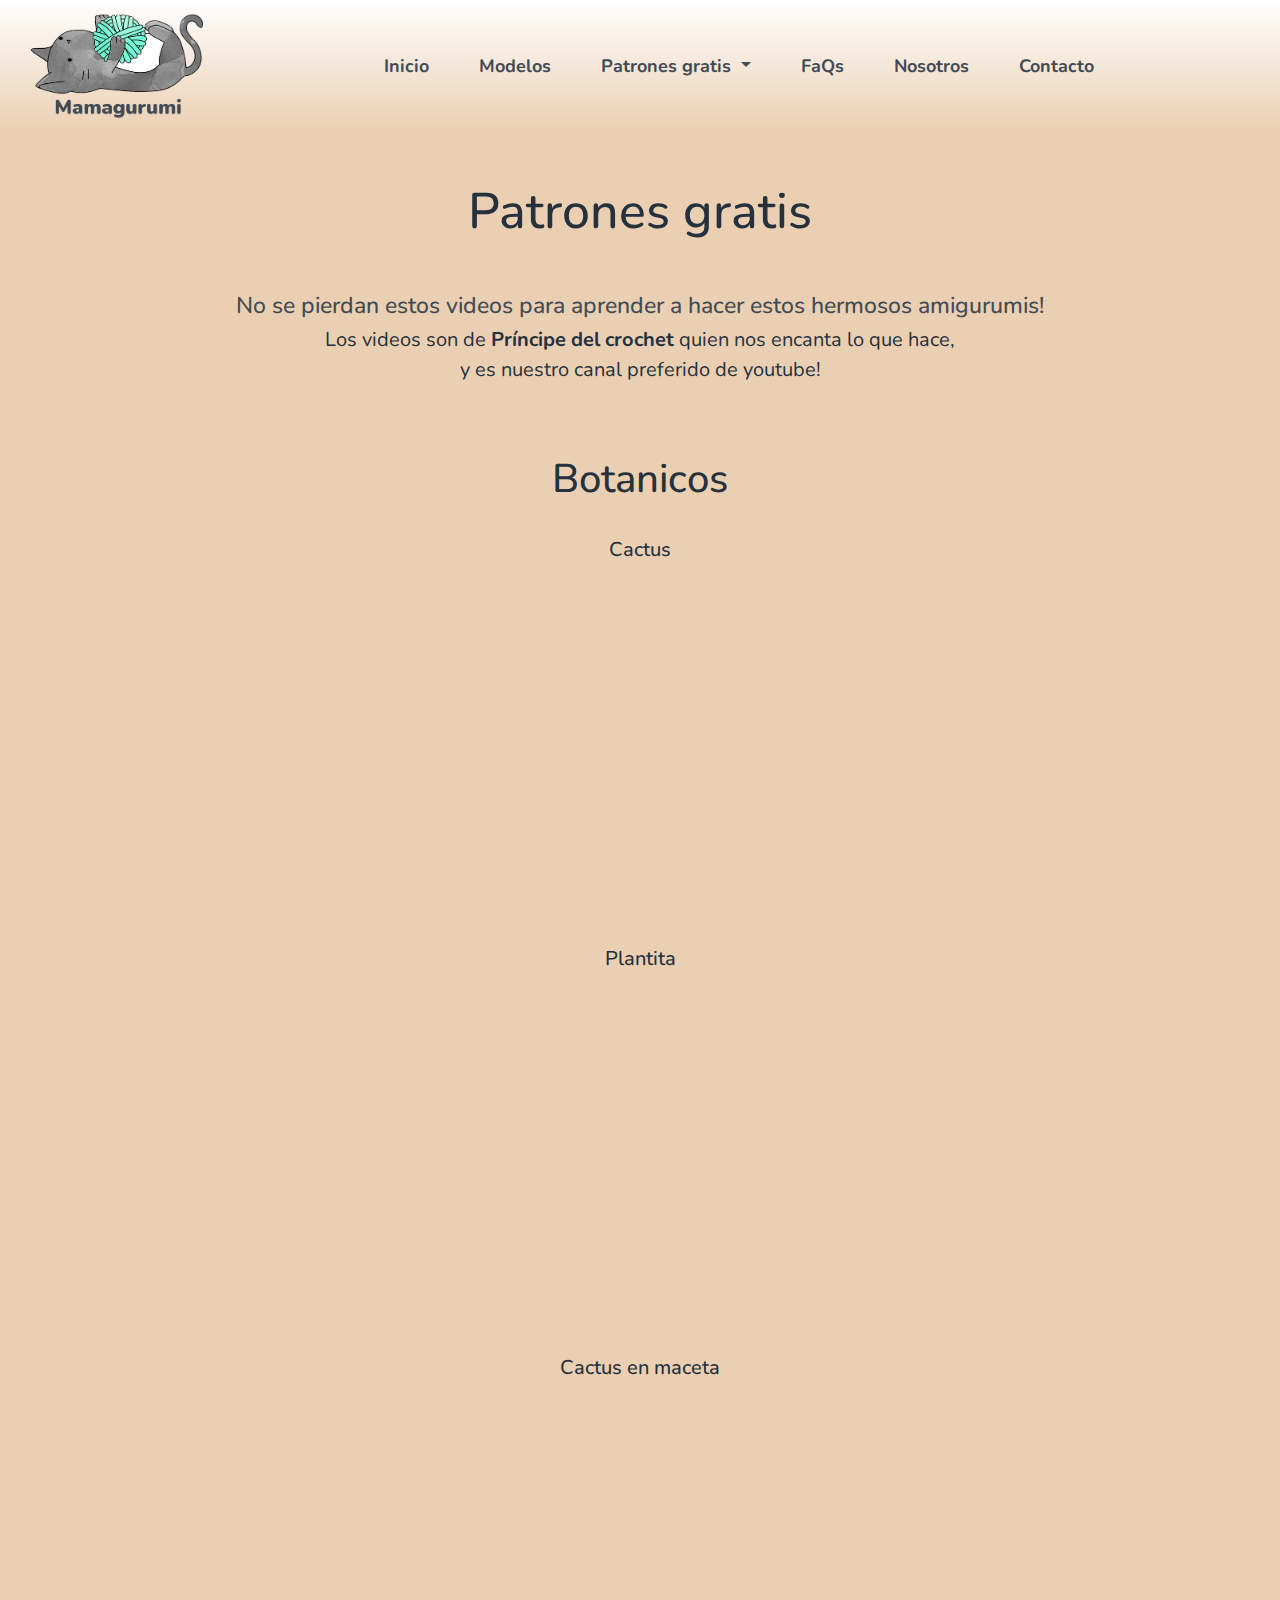
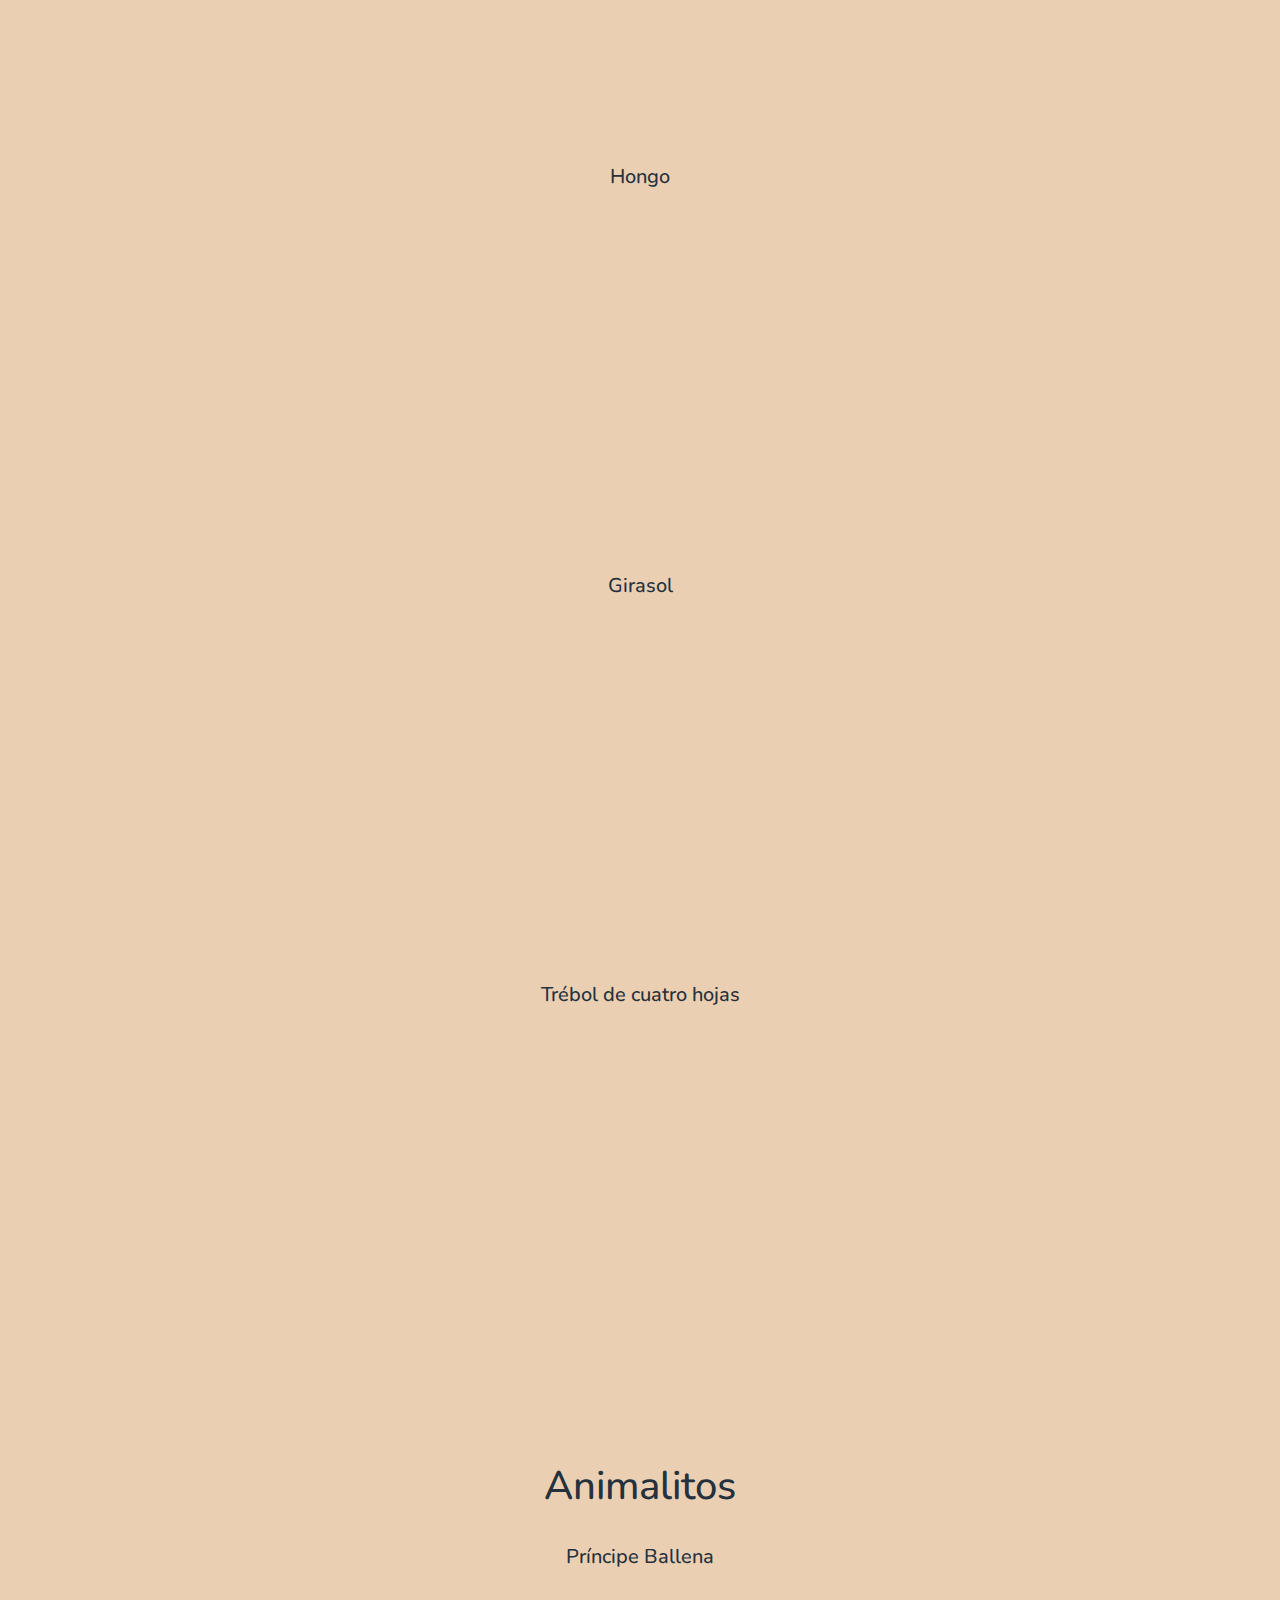
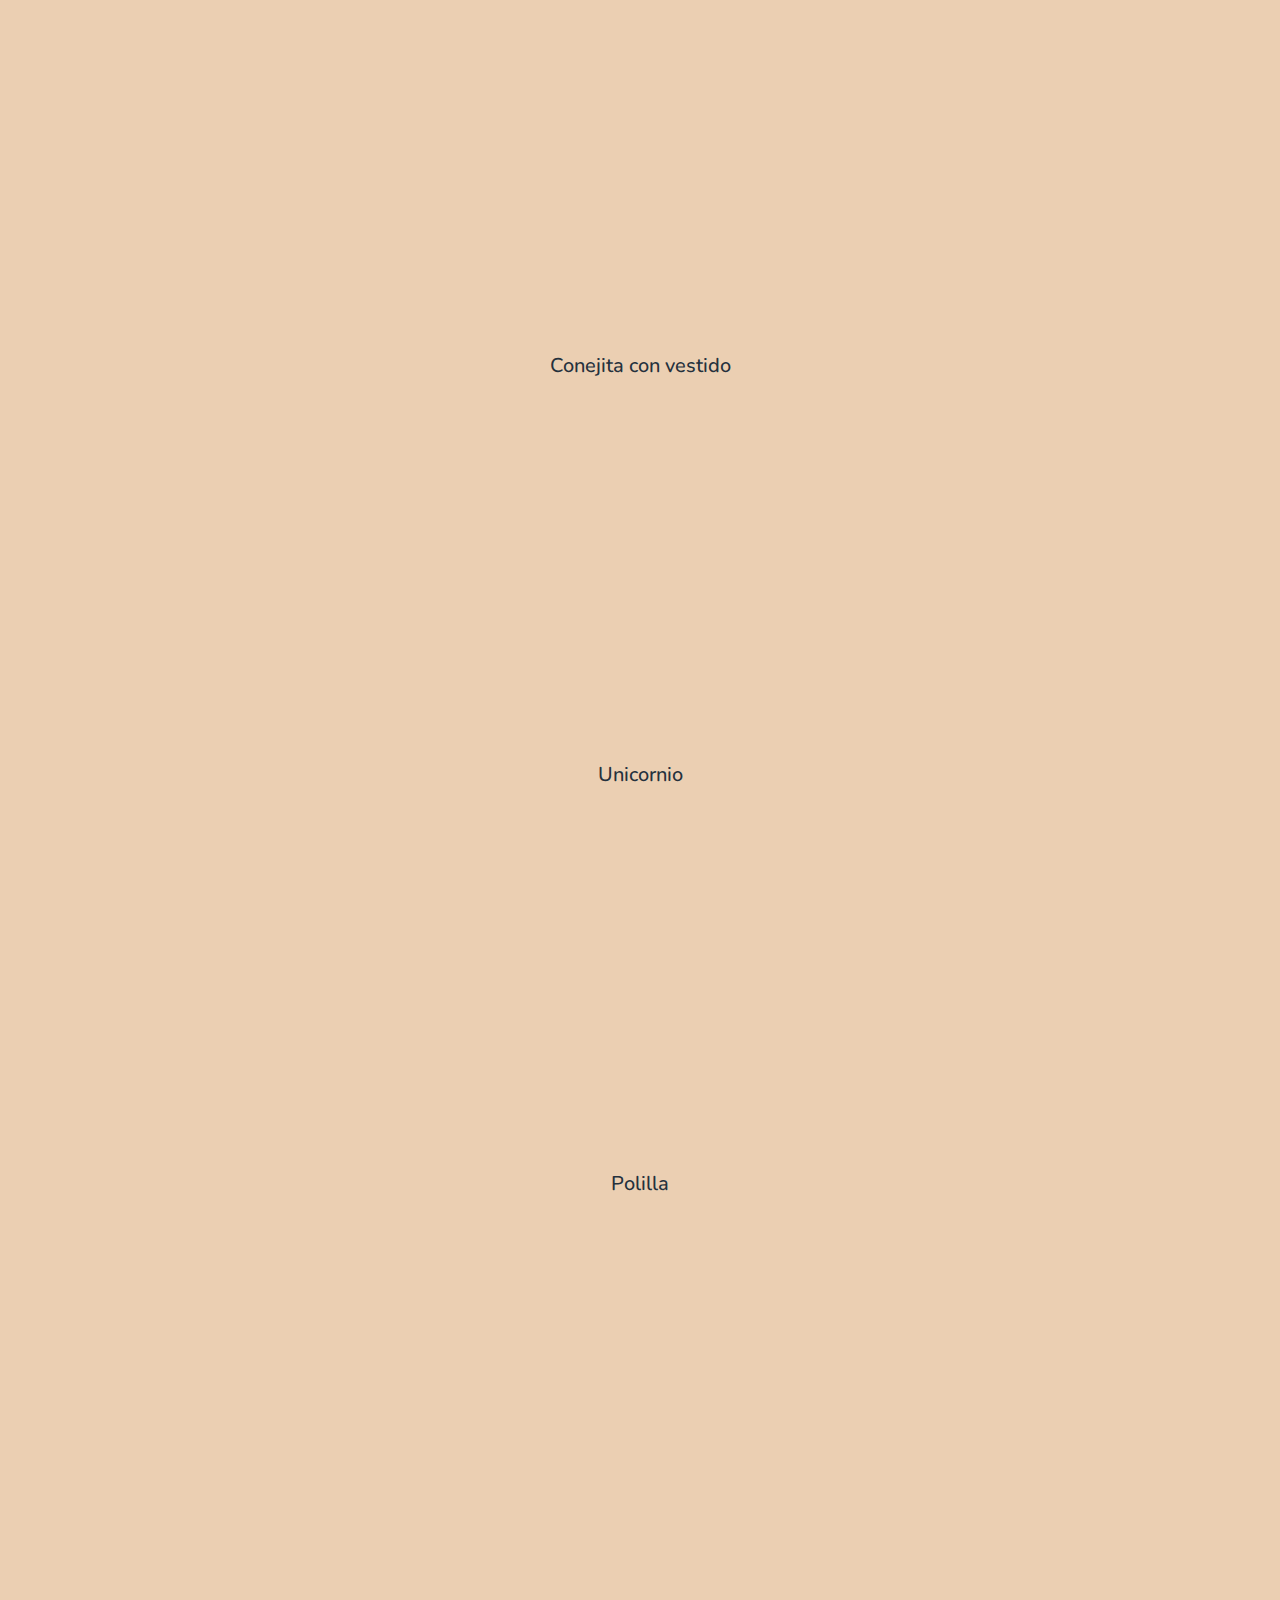
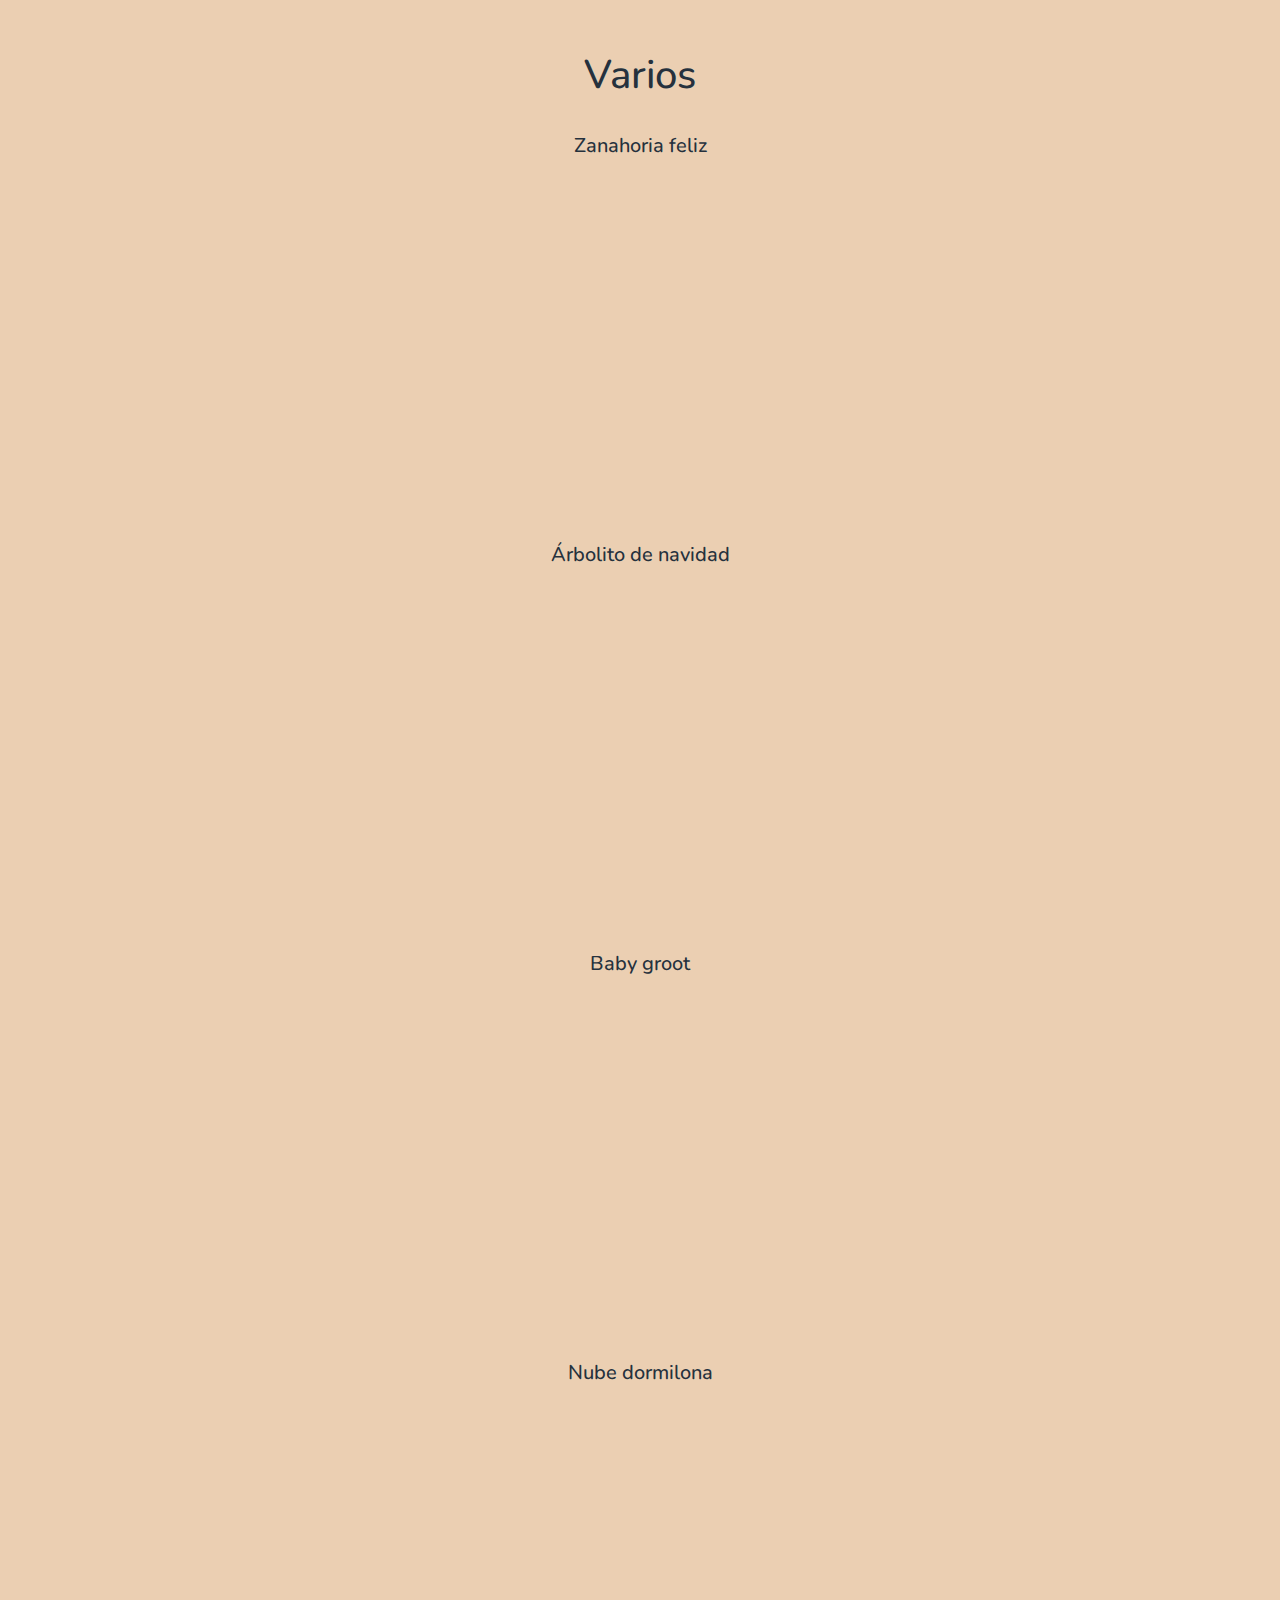
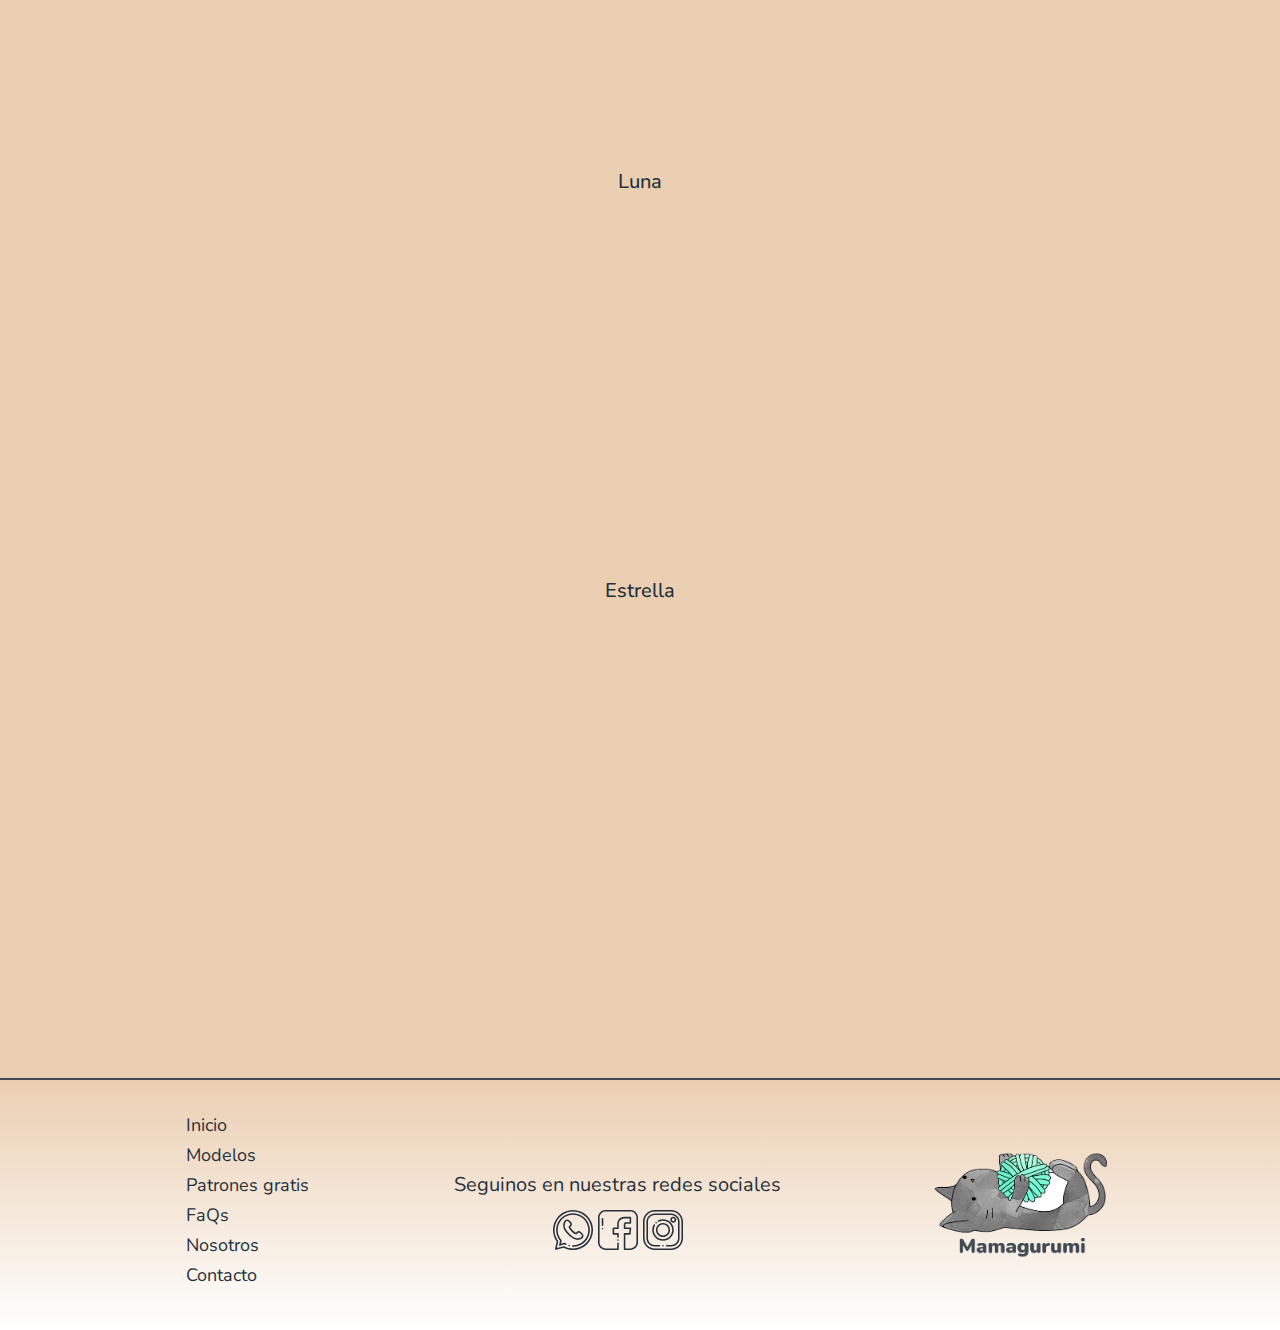
<file: pages/patronesgratis.html>
<!DOCTYPE html>
<html lang="es">
<head>
    <meta charset="UTF-8">
    <meta http-equiv="X-UA-Compatible" content="IE=edge">
    <meta name="viewport" content="width=device-width, initial-scale=1.0">
    <link rel="preconnect" href="https://fonts.googleapis.com">
    <link rel="preconnect" href="https://fonts.gstatic.com" crossorigin>
    <link rel="stylesheet" href="../css/bootstrap.min.css">
    <link href="https://fonts.googleapis.com/css2?family=Nunito:wght@200;400;700;900&display=swap" rel="stylesheet">
    <link rel="stylesheet" href="../css/style.css">
    <meta name="description" content="Videos con patrones gratis de los muñecos tejidos a crochet con la técnica amigurumi.">
    <meta name="keywords"  content="Amigurumis, Crochet, Patrones gratis, Muñecos tejidos, Botanicos, Animalitos">
    <title>Patrones gratis - Mamagurumi</title>
</head>
<body>
    <header class="container-fluid">
        <div class="row">
            <nav class="navbar navbar-expand-xl navbar-light p-auto col-12">
                <div class="container-fluid" id="header">
                    <a class="navbar-brand" href="../index.html"><img src="../assets/mamagurumilogo.png" alt="Logo" class="logo"></a>
                    <button class="navbar-toggler" type="button" data-bs-toggle="collapse" data-bs-target="#navbarSupportedContent" aria-controls="navbarSupportedContent" aria-expanded="false" aria-label="Toggle navigation">
                        <span class="navbar-toggler-icon"></span>
                    </button>
                    <div class="collapse navbar-collapse" id="navbarSupportedContent">
                        <ul class="navbar-nav mx-auto  mb-2 mb-lg-0 menu2" id="menuNav">
                            <li class="nav-item">
                                <a class="nav-link active"  id="activo" aria-current="page" href="../index.html">Inicio</a>
                            </li>
                            <li class="nav-item">
                                <a class="nav-link" href="modelos.html">Modelos</a>
                            </li>
                            <li class="nav-item dropdown">
                                <a class="nav-link dropdown-toggle" href="patronesgratis.html" id="navbarDropdown" role="button" data-bs-toggle="dropdown" aria-expanded="false">
                                    Patrones gratis
                                </a>
                                <ul id="navDropdown" class="dropdown-menu dropdown-content" aria-labelledby="navbarDropdown">
                                    <li><a class="dropdown-item" href="patronesgratis.html#patronesBotanicos">Botanicos</a></li>
                                    <li><a class="dropdown-item" href="patronesgratis.html#patronesAnimalitos">Animalitos</a></li>
                                    <li><a class="dropdown-item" href="patronesgratis.html#patronesDeTodoUnPoco">De todo un poco</a></li>
                                </ul>
                            </li>
                            <li class="nav-item">
                                <a class="nav-link" href="FaQs.html">FaQs</a>
                            </li>
                            <li class="nav-item">
                                <a class="nav-link" href="nosotros.html">Nosotros</a>
                            </li>
                            <li class="nav-item">
                                <a class="nav-link" href="contacto.html">Contacto</a>
                            </li>
                        </ul>
                    </div>
                </div>
            </nav>
        </div>
    </header>
    <main>
        <h1 class="disenioSubtitulos">Patrones gratis</h1>
        <div class="divPatrones">
            <h2 class="divPatrones__subtitulo">No se pierdan estos videos para aprender a hacer estos hermosos amigurumis!</h2>
            <p class="colorParrafo divPatrones__p">Los videos son de <strong>Príncipe del crochet</strong> quien nos encanta lo que hace, 
            <br>
            y es nuestro canal preferido de youtube!
            </p>
        </div>
        <h3 id="patronesBotanicos">Botanicos</h3>
        <section class="sectionPatrones">
            <div class="sectionPatrones__estiloVideos">
                <h4>Cactus</h4>
                <iframe width="560" height="315" src="https://www.youtube.com/embed/sxoKgmxE10c" title="YouTube video player" frameborder="0" allow="accelerometer; autoplay; clipboard-write; encrypted-media; gyroscope; picture-in-picture" allowfullscreen></iframe>
            </div>
            <div class="sectionPatrones__estiloVideos">
                <h4>Plantita</h4>
                <iframe width="560" height="315" src="https://www.youtube.com/embed/E2a1kEEZkuQ" title="YouTube video player" frameborder="0" allow="accelerometer; autoplay; clipboard-write; encrypted-media; gyroscope; picture-in-picture" allowfullscreen></iframe>
            </div>
            <div class="sectionPatrones__estiloVideos">
                <h4>Cactus en maceta</h4>
                <iframe width="560" height="315" src="https://www.youtube.com/embed/SVbiOq3Jltc" title="YouTube video player" frameborder="0" allow="accelerometer; autoplay; clipboard-write; encrypted-media; gyroscope; picture-in-picture" allowfullscreen></iframe>
            </div>
            <div class="sectionPatrones__estiloVideos">
                <h4>Hongo</h4>
                <iframe width="560" height="315" src="https://www.youtube.com/embed/8JDA8v8zfBw" title="YouTube video player" frameborder="0" allow="accelerometer; autoplay; clipboard-write; encrypted-media; gyroscope; picture-in-picture" allowfullscreen></iframe>
            </div>
            <div class="sectionPatrones__estiloVideos">
                <h4>Girasol</h4>
                <iframe width="560" height="315" src="https://www.youtube.com/embed/GJZfrjOrois" title="YouTube video player" frameborder="0" allow="accelerometer; autoplay; clipboard-write; encrypted-media; gyroscope; picture-in-picture" allowfullscreen></iframe>
            </div>
            <div class="sectionPatrones__estiloVideos">
                <h4>Trébol de cuatro hojas</h4>
                <iframe width="560" height="315" src="https://www.youtube.com/embed/NhHB64Lhnwk" title="YouTube video player" frameborder="0" allow="accelerometer; autoplay; clipboard-write; encrypted-media; gyroscope; picture-in-picture" allowfullscreen></iframe>
            </div>
        </section>
        <h3 id="patronesAnimalitos">Animalitos</h3>
        <section class="sectionPatrones">
            <div class="sectionPatrones__estiloVideos">
                <h4>Príncipe Ballena</h4>
                <iframe width="560" height="315" src="https://www.youtube.com/embed/05-VOJrcUic" title="YouTube video player" frameborder="0" allow="accelerometer; autoplay; clipboard-write; encrypted-media; gyroscope; picture-in-picture" allowfullscreen></iframe>
            </div>
            <div class="sectionPatrones__estiloVideos">
                <h4>Conejita con vestido</h4>
                <iframe width="560" height="315" src="https://www.youtube.com/embed/bQp1U_1Z78U" title="YouTube video player" frameborder="0" allow="accelerometer; autoplay; clipboard-write; encrypted-media; gyroscope; picture-in-picture" allowfullscreen></iframe>
            </div>
            <div class="sectionPatrones__estiloVideos">
                <h4>Unicornio</h4>
                <iframe width="560" height="315" src="https://www.youtube.com/embed/6kSRMxglq_U" title="YouTube video player" frameborder="0" allow="accelerometer; autoplay; clipboard-write; encrypted-media; gyroscope; picture-in-picture" allowfullscreen></iframe>
            </div>
            <div class="sectionPatrones__estiloVideos">
                <h4>Polilla</h4>
                <iframe width="560" height="315" src="https://www.youtube.com/embed/ExpZhUgtrP0" title="YouTube video player" frameborder="0" allow="accelerometer; autoplay; clipboard-write; encrypted-media; gyroscope; picture-in-picture" allowfullscreen></iframe>
            </div>
        </section>
        <h3 id="patronesDeTodoUnPoco">Varios</h3>
        <section class="sectionPatrones">
            <div class="sectionPatrones__estiloVideos">
                <h4>Zanahoria feliz</h4>
                <iframe width="560" height="315" src="https://www.youtube.com/embed/HE28ir9ywJ0" title="YouTube video player" frameborder="0" allow="accelerometer; autoplay; clipboard-write; encrypted-media; gyroscope; picture-in-picture" allowfullscreen></iframe>
            </div>
            <div class="sectionPatrones__estiloVideos">
                <h4>Árbolito de navidad</h4>
                <iframe width="560" height="315" src="https://www.youtube.com/embed/-WCEdp58xsI" title="YouTube video player" frameborder="0" allow="accelerometer; autoplay; clipboard-write; encrypted-media; gyroscope; picture-in-picture" allowfullscreen></iframe>
            </div>
            <div class="sectionPatrones__estiloVideos">
                <h4>Baby groot</h4>
                <iframe width="560" height="315" src="https://www.youtube.com/embed/c-fwEPHRRjQ" title="YouTube video player" frameborder="0" allow="accelerometer; autoplay; clipboard-write; encrypted-media; gyroscope; picture-in-picture" allowfullscreen></iframe>
            </div>
            <div class="sectionPatrones__estiloVideos">
                <h4>Nube dormilona</h4>
                <iframe width="560" height="315" src="https://www.youtube.com/embed/ZVROyCPjHX4" title="YouTube video player" frameborder="0" allow="accelerometer; autoplay; clipboard-write; encrypted-media; gyroscope; picture-in-picture" allowfullscreen></iframe>
            </div>
            <div class="sectionPatrones__estiloVideos">
                <h4>Luna</h4>
                <iframe width="560" height="315" src="https://www.youtube.com/embed/dR6HqPmmaMo" title="YouTube video player" frameborder="0" allow="accelerometer; autoplay; clipboard-write; encrypted-media; gyroscope; picture-in-picture" allowfullscreen></iframe>
            </div>
            <div class="sectionPatrones__estiloVideos">
                <h4>Estrella</h4>
                <iframe width="560" height="315" src="https://www.youtube.com/embed/cdeJZ-qheds" title="YouTube video player" frameborder="0" allow="accelerometer; autoplay; clipboard-write; encrypted-media; gyroscope; picture-in-picture" allowfullscreen></iframe>
            </div>
        </section>
    </main>
    <footer>
        <div id="footer">
            <ul class="ulFooter">
                <li>
                    <a href="../index.html">Inicio</a>
                </li>
                <li>
                    <a href="modelos.html">Modelos</a>
                </li>
                <li>
                    <a href="patronesgratis.html">Patrones gratis</a>
                </li>
                <li>
                    <a href="FaQs.html">FaQs</a>
                </li>
                <li>
                    <a href="nosotros.html">Nosotros</a>
                </li>
                <li>
                    <a href="contacto.html">Contacto</a>
                </li>
            </ul>
            <div class="footer__redesSociales">
                <p>Seguinos en nuestras redes sociales</p>
                <a href="https://web.whatsapp.com/" target="_blank"><img src="../assets/whatsapp.svg" alt="whatsapp" class="logosRedesSocialesFooter"></a>
                <a href="https://www.facebook.com/" target="_blank"><img src="../assets/facebook.svg" alt="facebook" class="logosRedesSocialesFooter"></a>
                <a href="https://www.instagram.com/?hl=es-la" target="_blank"><img src="../assets/instagram.svg" alt="instagram" class="logosRedesSocialesFooter"></a>
            </div>
            <img src="../assets/mamagurumilogo.png" alt="Logo" class="logo">
        </div>
    </footer> 
    <script src="../js/bootstrap.min.js"></script>     
</body>
</html>
</file>
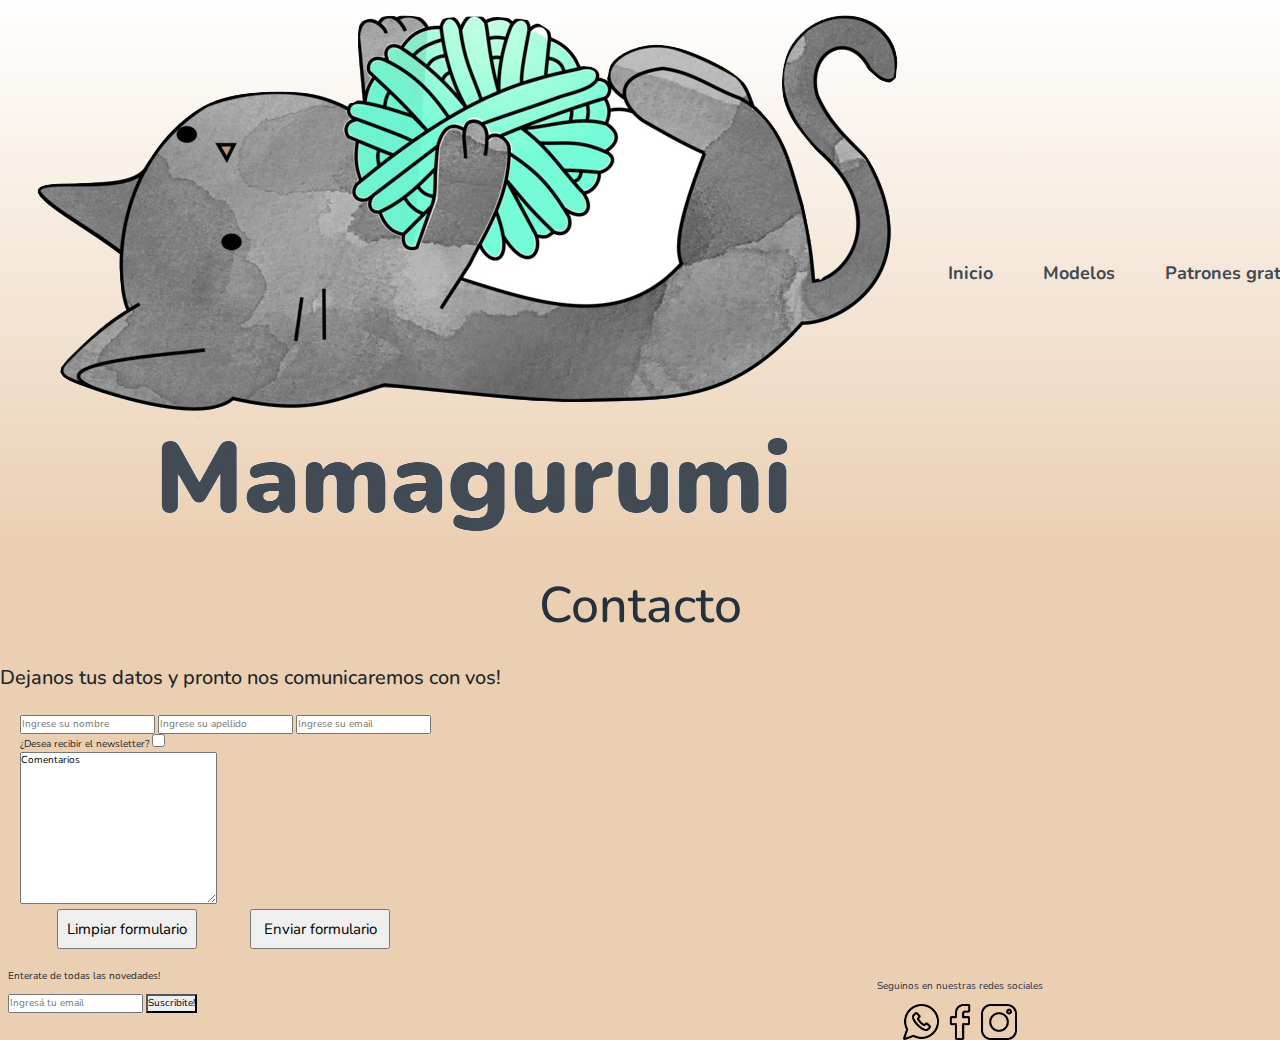
<file: paginas/contacto.html>
<!DOCTYPE html>
<html lang="es">
<head>
    <meta charset="UTF-8">
    <meta http-equiv="X-UA-Compatible" content="IE=edge">
    <meta name="viewport" content="width=device-width, initial-scale=1.0">
    <link rel="preconnect" href="https://fonts.googleapis.com">
    <link rel="preconnect" href="https://fonts.gstatic.com" crossorigin>
    <link rel="stylesheet" href="../css/bootstrap.min.css">
    <link href="https://fonts.googleapis.com/css2?family=Nunito:wght@200;400;700;900&display=swap" rel="stylesheet">
    <link rel="stylesheet" href="../css/style.css">
    <meta name="description" content="Dejanos un mensaje con tu consulta, pedido, sugerencia, idea o lo que tengas ganas!">
    <meta name="keywords"  content="Amigurumis, Crochet, Patrones gratis, Muñecos tejidos, Venta amigurumis, Contacto">
    <title>Contacto - Mamagurumi</title>
</head>
<body>
    <header class="container-fluid">
        <div class="row">
            <nav class="navbar navbar-expand-xl navbar-light p-auto col-12">
                <div class="container-fluid" id="header">
                    <a class="navbar-brand" href="../index.html"><img src="../assets/mamagurumilogo.png" alt="Logo" id="logo"></a>
                    <button class="navbar-toggler" type="button" data-bs-toggle="collapse" data-bs-target="#navbarSupportedContent" aria-controls="navbarSupportedContent" aria-expanded="false" aria-label="Toggle navigation">
                        <span class="navbar-toggler-icon"></span>
                    </button>
                    <div class="collapse navbar-collapse" id="navbarSupportedContent">
                        <ul class="navbar-nav mx-auto  mb-2 mb-lg-0 menu2" id="menuNav">
                            <li class="nav-item">
                                <a class="nav-link active"  id="activo" aria-current="page" href="../index.html">Inicio</a>
                            </li>
                            <li class="nav-item">
                                <a class="nav-link" href="modelos.html">Modelos</a>
                            </li>
                            <li class="nav-item dropdown">
                                <a class="nav-link dropdown-toggle" href="patronesgratis.html" id="navbarDropdown" role="button" data-bs-toggle="dropdown" aria-expanded="false">
                                    Patrones gratis
                                </a>
                                <ul id="navDropdown" class="dropdown-menu" aria-labelledby="navbarDropdown">
                                    <li><a class="dropdown-item" href="patronesgratis.html#patronesBotanicos">Botanicos</a></li>
                                    <li><a class="dropdown-item" href="patronesgratis.html#patronesAnimalitos">Animalitos</a></li>
                                    <li><a class="dropdown-item" href="patronesgratis.html#patronesDeTodoUnPoco">De todo un poco</a></li>
                                </ul>
                            </li>
                            <li class="nav-item">
                                <a class="nav-link" href="nosotros.html">Nosotros</a>
                            </li>
                            <li class="nav-item">
                                <a class="nav-link" href="contacto.html">Contacto</a>
                            </li>
                        </ul>
                    </div>
                </div>
            </nav>
        </div>
    </header>
    <h1 class="disenioSubtitulos rotacion">Contacto</h1>
    <h2> Dejanos tus datos y pronto nos comunicaremos con vos!</h2>
    <main class="mainContacto">
        <form action="" class="colorFormulario formContacto">
            <fieldset>
                <input type="text" id="nombre" class="formContacto__formItems" placeholder="Ingrese su nombre" required>
                <input type="text" id="apellidos" class="formContacto__formItems" placeholder="Ingrese su apellido" required>
                <input type="email" id="email" class="formContacto__formItems" placeholder="Ingrese su email" required>
                <div class="formContacto__div">
                    <label for="newsletter" class="marginItems formContacto__div__colorNews">¿Desea recibir el newsletter?</label>  
                    <input type="checkbox" name="envioNewsletter" id="newsletter" class="marginItems">       
                </div>
                <textarea name="comentarios" cols="30" rows="10" class="colorFormulario formContacto__formItems formContacto__formItems--comentarios">Comentarios</textarea>
            </fieldset>
            <div class="botonesContacto">
                <input type="reset" value="Limpiar formulario" class="colorFormulario botonesContacto__boton">
                <input type="submit" value="Enviar formulario" class="colorFormulario botonesContacto__boton">
            </div>
        </form>
    </main>
    <footer class="container-fluid">
        <div class="footer row">
            <div class="footer__novedades col-lg-6 col-md-6 col-sm-12 col-xs-12">
                <p>Enterate de todas las novedades!</p>
                <form action="#" method="POST">
                    <input type="email" placeholder="Ingresá tu email" required class="disenioFormFooter">
                    <button type="submit" class="disenioFormFooter">Suscribite!</button>
                </form>
            </div>
            <div class="footer__redesSociales col-lg-6 col-md-6 col-sm-12 col-xs-12">
                <p>Seguinos en nuestras redes sociales</p>
                <a href="https://web.whatsapp.com/" target="_blank"><img src="../assets/whatsapp.png" alt="whatsapp" width="35.84px" height="35.84px"></a>
                <a href="https://www.facebook.com/" target="_blank"><img src="../assets/facebook.png" alt="facebook" width="35.84px" height="35.91px"></a>
                <a href="https://www.instagram.com/?hl=es-la" target="_blank"><img src="../assets/instagram.png" alt="instagram" width="35.84px" height="35.84px"></a>
            </div>
        </div>
    </footer>   
    <script src="../js/bootstrap.min.js"></script>  
</body>
</html>
</file>
<file: css/style.css>
* {
  margin: 0;
  padding: 0;
  box-sizing: border-box;
}

html {
  font-size: 62.5%;
}

body {
  background-color: #EBCFB2;
  font-family: "nunito", sans-serif;
}

main {
  padding: 2rem;
}

a {
  text-decoration: none;
  color: #424b54;
  font-size: 1.8rem;
  font-weight: bold;
}

.disenioSubtitulos {
  color: #25313d;
  font-size: 5rem;
  margin: 3rem;
  text-align: center;
}

.colorParrafo {
  color: #424b54;
  font-size: 2rem;
}

.flexAndAlignCenter, .sectionNosotros, #lineaFotosNosotros {
  display: flex;
  align-items: center;
}

header div nav {
  background-image: linear-gradient(to top, #EBCFB2, white);
  width: 100%;
}

header div nav div button .navbar-toggler-icon {
  width: 2.8125rem;
  height: 2.8125rem;
  margin: 0.1rem;
}

.logo {
  width: 17.8rem;
  height: 10.6rem;
  margin: 0.5rem;
}

#menuNav li {
  display: inline-block;
  margin: 0 2rem;
  position: relative;
}

#menuNav li a {
  color: #424b54;
}

#menuNav li #navDropdown {
  background-color: transparent;
}

#menuNav li #navDropdown li a {
  color: #424b54;
  font-size: 1.8rem;
  font-weight: bold;
}

.dropdown:hover .dropdown-content {
  display: block;
}

.indexEncabezado {
  display: flex;
  flex-direction: row;
  justify-content: center;
  align-items: center;
  width: 100%;
}

.indexEncabezado div img {
  width: 90%;
  height: 90%;
}

.indexEncabezado div {
  text-align: center;
}

.indexEncabezado div .indexEncabezado__titulo {
  color: #25313d;
  font-size: 5.5rem;
  margin: 2rem;
  font-weight: bold;
}

.textoEncabezadoIndex {
  font-size: 2.3rem;
}

.indexBotones {
  text-align: center;
  margin-bottom: 2rem;
}

.indexBotones .indexBotones__figure {
  display: flex;
  flex-flow: column nowrap;
  align-items: center;
  padding: 1rem;
}

.indexBotones .indexBotones__figure .indexBotones__figure--letra {
  color: #25313d;
  font-size: 4rem;
  margin: 3rem;
}

#botonModelosGyK {
  width: 36.581rem;
  height: 41.963rem;
}

#botonModelosT {
  width: 36.559rem;
  height: 42rem;
}

.modelosTexto {
  text-align: center;
  margin: 0 4rem 4rem 4rem;
}

.modelosTexto .modelosTexto__p {
  font-size: 2rem;
}

.modelosTexto .modelosTexto__p .linkContactoModelos {
  font-weight: normal;
  color: #25313d;
  font-size: 2rem;
  text-decoration: underline;
}

.sectionModelos__Galeria {
  display: flex;
  flex-flow: column nowrap;
  justify-content: space-around;
  align-items: center;
  margin: 0rem 4rem;
}

.sectionModelos__Galeria__div {
  display: flex;
  flex-direction: column;
  margin: 2rem;
}

.sectionModelos__Galeria__div .divModelosFigure {
  display: flex;
  flex-flow: row wrap;
  justify-content: center;
}

.sectionModelos__Galeria__div .divModelosFigure figure {
  display: flex;
  flex-flow: column nowrap;
  align-items: center;
  margin: 2.5rem;
  width: auto;
  padding: 0.5rem;
}

.sectionModelos__Galeria__div .divModelosFigure figure img {
  margin: 0.7rem;
  padding: 0.7rem;
  border-radius: 5%;
  border: solid 1px #25313d;
}

.sectionModelos__Galeria__div .divModelosFigure figure button {
  font-size: 1.5rem;
  font-family: "nunito", sans-serif;
  width: 20rem;
}

.btn-outline-dark {
  border-color: #25313d;
  color: #25313d;
}

.colorBotonCerrarModal {
  background-color: #424b54;
}

.modal-title {
  font-size: 2rem;
}

.listaSinCosito {
  list-style-type: none;
  text-align: center;
  padding: 1rem;
  margin: 1rem;
  text-align: left;
  font-size: 1.8rem;
}

.ganeshaykrishna {
  width: 25rem;
  height: 25rem;
}

.milo {
  width: 25rem;
  height: 25rem;
}

.laraysusdisfraces {
  width: 25rem;
  height: 25rem;
}

.camiloOso {
  width: 25rem;
  height: 25rem;
}

.candy {
  width: 40.53rem;
  height: 25rem;
}

.cotorra {
  width: 20.09rem;
  height: 25rem;
}

.ursulaygatito {
  width: 25rem;
  height: 25rem;
}

.animalitos {
  width: 39.29rem;
  height: 25rem;
}

.kiaraydin {
  width: 25rem;
  height: 25rem;
}

.configuracionHGenerico, .configuracionH-1, .sectionPatrones .sectionPatrones__estiloVideos h4, .configuracionH-2, h3 {
  color: #25313d;
  text-align: center;
}

.configuracionH-1, .sectionPatrones .sectionPatrones__estiloVideos h4 {
  font-size: 2rem;
}

.configuracionH-2, h3 {
  font-size: 4rem;
}

.divPatrones {
  text-align: center;
  margin: 5rem 3rem 7rem 3rem;
}

.divPatrones .divPatrones__subtitulo {
  color: #424b54;
  font-size: 2.3rem;
  text-align: center;
}

.divPatrones .divPatrones__p {
  font-size: 2rem;
  text-align: center;
  color: #25313d;
}

.sectionPatrones {
  display: flex;
  flex-flow: row wrap;
  justify-content: center;
  margin: 0 3rem 10rem 3rem;
}

.sectionPatrones .sectionPatrones__estiloVideos {
  display: inline-block;
  margin: 2rem;
  padding: 1rem;
  text-align: center;
}

.mainNosotros {
  margin-bottom: 4rem;
}

.sectionNosotros {
  flex-flow: row nowrap;
  margin: 1rem;
}

.sectionNosotros #familiaNosotros {
  width: 38.28rem;
  height: 23.44rem;
  border-radius: 2rem;
}

.sectionNosotros .sectionNosotros__p {
  text-align: center;
  font-size: 2rem;
}

#lineaFotosNosotros {
  flex-flow: row wrap;
  justify-content: center;
  margin: 2rem;
}

#miloNosotros {
  width: 30.72rem;
  height: 17.82rem;
  border-radius: 2rem;
  padding: 1rem;
}

.configuracionImagenesNosotros, #conejoNosotros, #abejitaNosotros, #gokuNosotros {
  border-radius: 2rem;
  margin: 1rem;
  height: 20rem;
}

#conejoNosotros {
  width: 27.944rem;
}

#abejitaNosotros {
  width: 41.935rem;
}

#gokuNosotros {
  width: 27.024rem;
}

.mainContacto h1 {
  margin-bottom: 6rem;
}

.divContacto {
  display: flex;
  flex-flow: row nowrap;
  justify-content: space-around;
  margin: 0 2rem 5rem 2rem;
  font-family: "nunito", sans-serif;
}

.divContacto .divContacto__divInfo {
  display: flex;
  flex-flow: column nowrap;
}

.divContacto .divContacto__divInfo h3 {
  margin: 1.5rem;
  text-align: left;
  font-weight: bold;
}

.divContacto .divContacto__divInfo ul {
  margin-bottom: 2rem;
}

.divContacto .divContacto__divInfo ul li {
  color: #424b54;
  font-family: "nunito", sans-serif;
  font-size: 1.8rem;
}

.divContacto .divContacto__divInfo p {
  color: #424b54;
  font-size: 1.8rem;
}

.divContacto .formContacto {
  display: flex;
  flex-flow: column nowrap;
  justify-content: space-around;
  width: 50rem;
  font-size: 1.5rem;
  margin: 2rem;
}

.form-check {
  font-size: 1.5rem;
  margin: 1rem;
}

.botonesContacto {
  display: inline;
  margin: 1.2rem;
}

.botonesContacto .botonesContacto__boton {
  margin: 0rem 2.5rem;
  height: 4rem;
  width: 14rem;
  font-size: 1.5rem;
}

footer {
  width: 100%;
}

#footer {
  font-size: 2rem;
  background-image: linear-gradient(to bottom, #EBCFB2, white);
  border-top: solid 0.2rem #424b54;
  display: flex;
  flex-flow: row nowrap;
  justify-content: space-evenly;
  align-items: center;
  padding: 3rem;
}

#footer .ulFooter li {
  list-style-type: none;
}

#footer .ulFooter li a {
  color: #25313d;
  font-size: 1.8rem;
  font-weight: normal;
}

.footer__redesSociales {
  display: block;
  text-align: center;
}

.footer__redesSociales p {
  margin: 1rem;
  color: #25313d;
}

.logosRedesSocialesFooter {
  width: 4rem;
  height: 4rem;
}

@media (max-width: 820px) and (min-width: 768px) {
  .indexBotones .indexBotones__figure .indexBotones__figure--letra {
    font-size: 3rem;
  }
  #botonModelosGyK {
    width: 90%;
    height: 90%;
  }
  #botonModelosT {
    width: 90%;
    height: 90%;
  }
}

@media only screen and (max-width: 768px) {
  .indexEncabezado div #imgEncabezadoIndex {
    width: 70%;
    height: 70%;
  }
  .indexEncabezado div .indexEncabezado__titulo {
    font-size: 4.5rem;
  }
  .indexEncabezado div p {
    font-size: 1.8rem;
  }
  .indexBotones .indexBotones__figure .indexBotones__figure--letra {
    font-size: 3rem;
  }
}

@media (max-width: 416px) and (min-width: 365px) {
  #botonModelosGyK {
    width: 95%;
    height: 95%;
  }
  #botonModelosT {
    width: 95%;
    height: 95%;
  }
}

@media only screen and (max-width: 365px) {
  #botonModelosGyK {
    width: 100%;
    height: 100%;
  }
  #botonModelosT {
    width: 100%;
    height: 100%;
  }
}

@media only screen and (max-width: 320px) {
  .indexEncabezado div #imgEncabezadoIndex {
    width: 100%;
    height: 100%;
  }
  .indexEncabezado div .indexEncabezado__titulo {
    font-size: 4rem;
  }
  .indexEncabezado div p {
    font-size: 1.8rem;
  }
  #botonModelosGyK {
    width: 100%;
    height: 100%;
  }
  #botonModelosT {
    width: 100%;
    height: 100%;
  }
}

@media screen and (min-width: 1200px) {
  .ganeshaykrishna:hover {
    transform: scale(1.2, 1.2);
  }
  .milo:hover {
    transform: scale(1.2, 1.2);
  }
  .laraysusdisfraces:hover {
    transform: scale(1.2, 1.2);
  }
  .camiloOso:hover {
    transform: scale(1.2, 1.2);
  }
  .candy:hover {
    transform: scale(1.2, 1.2);
  }
  .cotorra:hover {
    transform: scale(1.2, 1.2);
  }
  .ursulaygatito:hover {
    transform: scale(1.2, 1.2);
  }
  .animalitos:hover {
    transform: scale(1.2, 1.2);
  }
  .kiaraydin:hover {
    transform: scale(1.2, 1.2);
  }
}

@media only screen and (max-width: 760px) {
  .sectionModelos__Galeria {
    margin: 1rem;
  }
  .sectionModelos__Galeria__div .divModelosFigure {
    flex-flow: column nowrap;
  }
  .sectionModelos__Galeria__div .divModelosFigure figure img {
    width: 80%;
    height: 80%;
  }
  .sectionModelos__Galeria__div .divModelosFigure figure button {
    font-size: 2rem;
    width: 30rem;
  }
  .ganeshaykrishna {
    width: 35rem;
    height: 35rem;
  }
  .milo {
    width: 35rem;
    height: 35rem;
  }
  .laraysusdisfraces {
    width: 35rem;
    height: 35rem;
  }
  .camiloOso {
    width: 35rem;
    height: 35rem;
  }
  .candy {
    width: 54.47rem;
    height: 35rem;
  }
  .cotorra {
    width: 27rem;
    height: 35rem;
  }
  .ursulaygatito {
    width: 35rem;
    height: 35rem;
  }
  .animalitos {
    width: 52.8rem;
    height: 35rem;
  }
  .kiaraydin {
    width: 35rem;
    height: 35rem;
  }
}

@media only screen and (max-width: 530px) {
  .sectionModelos__Galeria__div .divModelosFigure figure img {
    width: 100%;
    height: 100%;
  }
  .sectionModelos__Galeria__div .divModelosFigure figure button {
    font-size: 1.5rem;
    width: 20rem;
  }
}

@media only screen and (max-width: 430px) {
  .sectionModelos__Galeria__div .divModelosFigure figure button {
    font-size: 1.2rem;
    width: 15rem;
  }
}

@media only screen and (max-width: 382px) {
  .sectionModelos__Galeria__div .divModelosFigure figure button {
    font-size: 1rem;
    width: 13rem;
  }
}

@media only screen and (max-width: 768px) {
  .divPatrones .divPatrones__subtitulo {
    font-size: 2rem;
  }
  .divPatrones .divPatrones__p {
    font-size: 1.8rem;
  }
  .sectionPatrones .sectionPatrones__estiloVideos iframe {
    width: 100%;
    height: 100%;
  }
}

@media only screen and (max-width: 1073px) {
  #lineaFotosNosotros #conejoNosotros {
    width: 20.96rem;
    height: 15rem;
  }
  #lineaFotosNosotros #abejitaNosotros {
    width: 31.45rem;
    height: 15rem;
  }
  #lineaFotosNosotros #gokuNosotros {
    width: 20.27rem;
    height: 15rem;
  }
}

@media only screen and (max-width: 825px) {
  #lineaFotosNosotros #conejoNosotros {
    width: 13.97rem;
    height: 10rem;
  }
  #lineaFotosNosotros #abejitaNosotros {
    width: 20.97rem;
    height: 10rem;
  }
  #lineaFotosNosotros #gokuNosotros {
    width: 13.51rem;
    height: 10rem;
  }
}

@media only screen and (max-width: 768px) {
  .sectionNosotros {
    display: flex;
    flex-wrap: wrap;
    justify-content: center;
  }
  .sectionNosotros #familiaNosotros {
    width: 90%;
    height: 90%;
  }
  #lineaFotosNosotros {
    display: flex;
    flex-direction: column;
  }
}

@media only screen and (max-width: 1216px) {
  .divContacto .divContacto__divInfo h3 {
    font-size: 3.5rem;
  }
}

@media only screen and (max-width: 1086px) {
  .divContacto .divContacto__divInfo h3 {
    font-size: 3rem;
  }
  .botonesContacto .botonesContacto__boton {
    width: 13rem;
    font-size: 1.3rem;
  }
}

@media only screen and (max-width: 977px) {
  .botonesContacto .botonesContacto__boton {
    width: 12rem;
    font-size: 1.3rem;
  }
}

@media only screen and (max-width: 926px) {
  .botonesContacto .botonesContacto__boton {
    width: 10rem;
    font-size: 1rem;
  }
}

@media only screen and (max-width: 946px) {
  .divContacto .divContacto__divInfo h3 {
    font-size: 2.8rem;
  }
}

@media only screen and (max-width: 822px) {
  .mainContacto h1 {
    margin-bottom: 2rem;
  }
  .divContacto {
    display: flex;
    flex-flow: column nowrap;
    justify-content: center;
    align-items: center;
  }
}

@media only screen and (max-width: 768px) {
  .mainContacto h1 {
    font-size: 4rem;
  }
  .divContacto .divContacto__divInfo h3 {
    text-align: center;
  }
}

@media only screen and (max-width: 574px) {
  .divContacto .formContacto {
    width: 40rem;
  }
  .botonesContacto .botonesContacto__boton {
    height: 4rem;
    width: 12rem;
    font-size: 1.3rem;
  }
}

@media only screen and (max-width: 490px) {
  .divContacto .divContacto__divInfo h3 {
    font-size: 2.5rem;
  }
}

@media only screen and (max-width: 450px) {
  .divContacto .formContacto {
    width: 35rem;
  }
  .botonesContacto .botonesContacto__boton {
    height: 4rem;
    width: 11rem;
    font-size: 1.1rem;
  }
}

@media only screen and (max-width: 392px) {
  .divContacto .formContacto {
    width: 32rem;
  }
  .botonesContacto .botonesContacto__boton {
    align-items: center;
    margin: 1rem;
  }
}

@media only screen and (max-width: 320px) {
  .divContacto .formContacto {
    width: 30rem;
  }
}

@media (max-width: 990px) {
  .navbar-nav {
    align-items: center;
  }
  #navDropdown {
    text-align: center;
  }
  #menuNav li #navDropdown {
    background-color: transparent;
    border: solid 1px #424b54;
  }
}

@media only screen and (max-width: 768px) {
  .disenioSubtitulos {
    font-size: 3.3rem;
    margin: 1rem;
  }
}

@media only screen and (max-width: 583px) {
  #footer {
    display: flex;
    flex-flow: column nowrap;
    justify-content: center;
  }
  .footer__redesSociales {
    margin: 2rem 0;
  }
  #logoFooter {
    margin-top: 3rem;
  }
}

@media only screen and (max-width: 320px) {
  #footer {
    font-size: 1.8rem;
  }
}
/*# sourceMappingURL=style.css.map */
</file>
